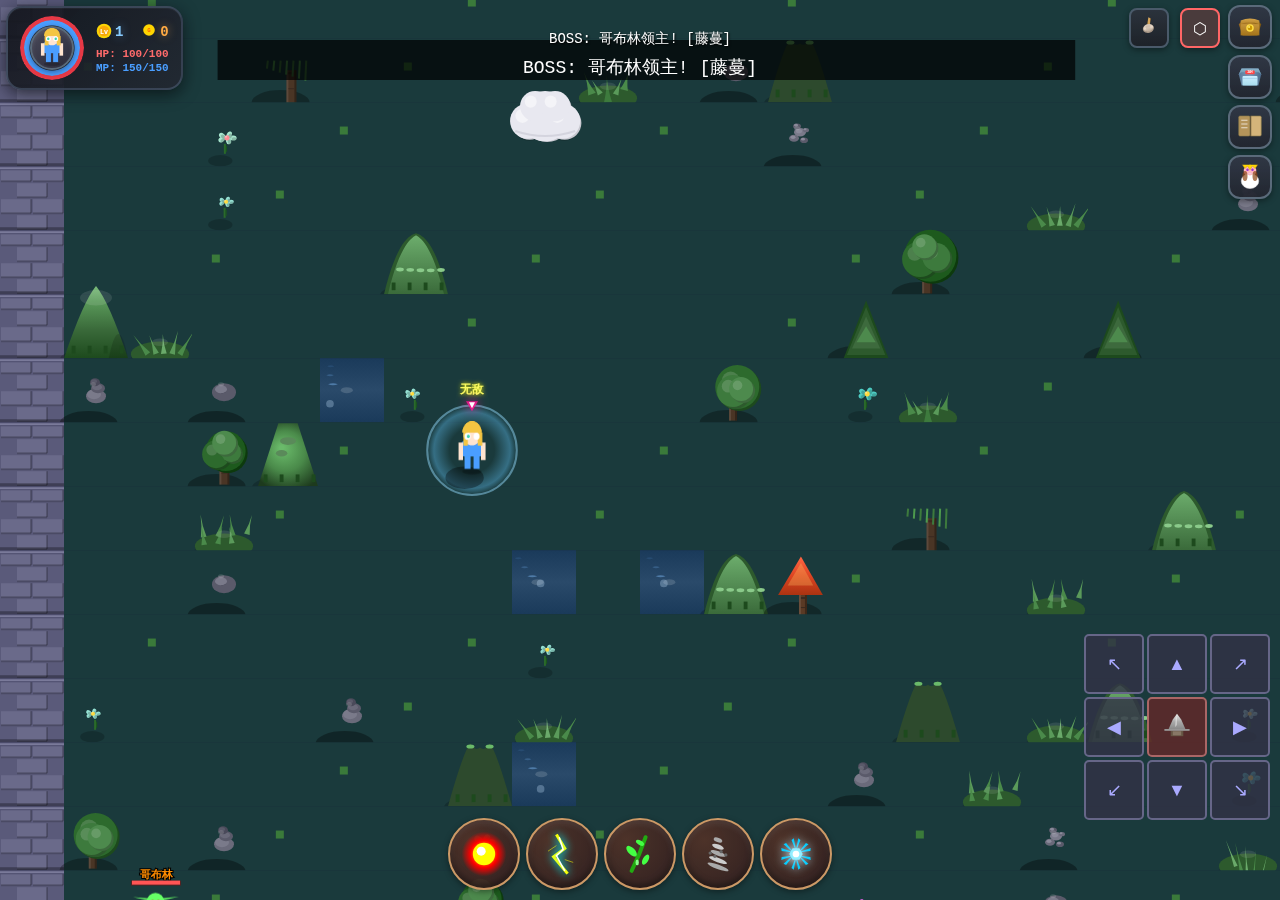
<file: index.html>
<!DOCTYPE html>
<html lang="en">
<head>
    <meta charset="UTF-8">
    <meta name="viewport" content="width=device-width, initial-scale=1.0, maximum-scale=1.0, minimum-scale=1.0, user-scalable=no">
    <meta http-equiv="Cache-Control" content="no-cache, no-store, must-revalidate">
    <meta http-equiv="Pragma" content="no-cache">
    <meta http-equiv="Expires" content="0">
    <meta name="apple-mobile-web-app-capable" content="yes">
    <meta name="apple-mobile-web-app-status-bar-style" content="black">
    <meta name="apple-mobile-web-app-title" content="Pixel Hero">
    <link rel="icon" type="image/svg+xml" href="data:image/svg+xml,%3Csvg xmlns='http://www.w3.org/2000/svg' viewBox='0 0 32 32'%3E%3Crect fill='%231a1a2e' width='32' height='32'/%3E%3Ccircle fill='%23ff6' cx='16' cy='18' r='8'/%3E%3Cpath fill='%23f80' d='M12 10h8v4h-8z'/%3E%3Cpath fill='%23f80' d='M14 14h4v6h-4z'/%3E%3Ccircle fill='%23fff' cx='14' cy='16' r='2'/%3E%3Ccircle fill='%23fff' cx='18' cy='16' r='2'/%3E%3C/svg%3E">
    <link rel="apple-touch-icon" href="data:image/svg+xml,%3Csvg xmlns='http://www.w3.org/2000/svg' viewBox='0 0 32 32'%3E%3Crect fill='%231a1a2e' width='32' height='32'/%3E%3Ccircle fill='%23ff6' cx='16' cy='18' r='8'/%3E%3Cpath fill='%23f80' d='M12 10h8v4h-8z'/%3E%3Cpath fill='%23f80' d='M14 14h4v6h-4z'/%3E%3Ccircle fill='%23fff' cx='14' cy='16' r='2'/%3E%3Ccircle fill='%23fff' cx='18' cy='16' r='2'/%3E%3C/svg%3E">
    <title>Pixel Hero ARPG</title>
    <link rel="stylesheet" href="css/style.css">
    <link rel="stylesheet" href="css/panels.css">
    <link rel="stylesheet" href="css/inventory.css">
</head>
<body>
    <div id="gameContainer">
        <canvas id="game" width="960" height="1280"></canvas>
        <div id="ui">
            <div id="player-info">
                <div class="info-avatar-container">
                    <div class="avatar-hp-ring"></div>
                    <div class="avatar-mp-ring"></div>
                    <button id="characterBtn" class="info-avatar"><svg viewBox="0 0 24 24" width="24" height="24"><circle fill="%23ff6" cx="12" cy="10" r="8"/><circle fill="%23fff" cx="9" cy="9" r="2"/><circle fill="%23000" cx="9" cy="9" r="1"/><circle fill="%23fff" cx="15" cy="9" r="2"/><circle fill="%23000" cx="15" cy="9" r="1"/><path fill="%23f80" d="M8 14h8v3H8z"/></svg></button>
                </div>
                <div class="info-content">
                    <div class="info-header">
                        <div class="info-level">
                            <span class="level-icon"><svg viewBox="0 0 24 24" width="16" height="16"><circle fill="#ffd700" cx="12" cy="12" r="11"/><circle fill="#ffaa00" cx="12" cy="12" r="8"/><text x="12" y="16" text-anchor="middle" fill="#fff" font-size="10" font-weight="bold">Lv</text></svg></span>
                            <span id="level">1</span>
                        </div>
                        <div class="info-gold">
                            <span class="gold-icon"><svg viewBox="0 0 24 24" width="14" height="14"><circle fill="#ffd700" cx="12" cy="12" r="10"/><text x="12" y="16" text-anchor="middle" fill="#ff6600" font-size="10" font-weight="bold">G</text></svg></span>
                            <span id="gold">0</span>
                        </div>
                    </div>
                    <div class="info-stats">
                        <span class="stat-hp">HP: <span id="hp-text">100/100</span></span>
                        <span class="stat-mp">MP: <span id="mp-text">50/50</span></span>
                    </div>
                </div>
            </div>
            
            <div id="game-buttons">
                <button id="saveBtn" class="icon-btn" style="display: none;"><svg viewBox="0 0 24 24" width="16" height="16"><path fill="currentColor" d="M17 3H5a2 2 0 0 0-2 2v14a2 2 0 0 0 2 2h14a2 2 0 0 0 2-2V7l-4-4zm-5 16a3 3 0 1 1 0-6 3 3 0 0 1 0 6zm3-10H5V5h10v4z"/></svg></button>
                <button id="languageToggle" class="icon-btn" style="display: none;">中</button>
                <button id="clearCacheBtn" class="icon-btn" title="清理缓存"><svg viewBox="0 0 32 32" width="20" height="20"><defs><linearGradient id="broom3D" x1="0%" y1="0%" x2="100%" y2="0%"><stop offset="0%" style="stop-color:#b4843a"/><stop offset="30%" style="stop-color:#d4a45a"/><stop offset="70%" style="stop-color:#d4a45a"/><stop offset="100%" style="stop-color:#946420"/></linearGradient><linearGradient id="bristle3D" x1="0%" y1="0%" x2="0%" y2="100%"><stop offset="0%" style="stop-color:#d4c4b4"/><stop offset="50%" style="stop-color:#e8d8c8"/><stop offset="100%" style="stop-color:#a49484"/></linearGradient></defs><path d="M15 2 L19 4 L17 16 L13 14 Z" fill="url(#broom3D)"/><ellipse cx="15" cy="20" rx="9" ry="7" fill="#a49484" transform="rotate(-15 15 20)"/><ellipse cx="15" cy="19" rx="8" ry="6" fill="url(#bristle3D)" transform="rotate(-15 15 19)"/><path d="M11 16 Q15 14 19 16 L18 24 Q15 26 12 24 Z" fill="#c4b4a4" opacity="0.6" transform="rotate(-15 15 20)"/></svg></button>
                <button id="controlModeBtn" class="icon-btn" title="当前模式: 方向键">⬡</button>
            </div>
            
            <!-- 虚拟摇杆 -->
            <div id="joystick-area">
                <div id="joystick-base">
                    <div id="joystick-knob"></div>
                </div>
            </div>
            
            <!-- 右上角按钮 -->
            <div id="corner-buttons">
                <button id="inventoryBtn" class="corner-btn">
                    <span class="btn-icon"><svg viewBox="0 0 32 32" width="30" height="30"><defs><linearGradient id="chestSide" x1="0%" y1="0%" x2="100%" y2="0%"><stop offset="0%" style="stop-color:#946420"/><stop offset="50%" style="stop-color:#b4842a"/><stop offset="100%" style="stop-color:#7a5410"/></linearGradient><linearGradient id="chestTop" x1="0%" y1="0%" x2="0%" y2="100%"><stop offset="0%" style="stop-color:#d4a44a"/><stop offset="100%" style="stop-color:#b4842a"/></linearGradient><linearGradient id="chestFront" x1="0%" y1="0%" x2="0%" y2="100%"><stop offset="0%" style="stop-color:#c4943a"/><stop offset="100%" style="stop-color:#a4741a"/></linearGradient></defs><path d="M4 14 L8 10 L24 10 L28 14 L24 26 L8 26 Z" fill="url(#chestSide)"/><rect x="6" y="14" width="20" height="12" fill="url(#chestFront)"/><path d="M6 14 Q16 10 26 14 L26 10 Q16 6 6 10 Z" fill="url(#chestTop)"/><circle cx="16" cy="18" r="4" fill="#ffdd44"/><circle cx="16" cy="18" r="2.5" fill="#cc9900"/><circle cx="15" cy="17" r="1" fill="#ffee77"/></svg></span>
                    <span id="eq-count" class="btn-badge"></span>
                </button>
                <button id="shopBtn" class="corner-btn">
                    <span class="btn-icon"><svg viewBox="0 0 32 32" width="30" height="30"><defs><linearGradient id="shopWall" x1="0%" y1="0%" x2="100%" y2="0%"><stop offset="0%" style="stop-color:#5a7a9a"/><stop offset="50%" style="stop-color:#7a9aba"/><stop offset="100%" style="stop-color:#4a6a8a"/></linearGradient><linearGradient id="shopRoof" x1="0%" y1="0%" x2="0%" y2="100%"><stop offset="0%" style="stop-color:#8ab4cc"/><stop offset="100%" style="stop-color:#6a94ac"/></linearGradient><linearGradient id="shopWindow" x1="0%" y1="0%" x2="0%" y2="100%"><stop offset="0%" style="stop-color:#cceeff"/><stop offset="100%" style="stop-color:#aaddee"/></linearGradient></defs><path d="M4 14 L7 8 L25 8 L28 14 L25 26 L7 26 Z" fill="url(#shopWall)"/><path d="M4 14 L7 8 L25 8 L28 14 L25 12 L7 12 Z" fill="url(#shopRoof)"/><rect x="8" y="16" width="16" height="10" rx="1" fill="url(#shopWindow)"/><rect x="11" y="10" width="10" height="4" rx="1" fill="#ff4444"/><text x="16" y="13" text-anchor="middle" fill="#fff" font-size="3" font-weight="bold">24H</text><rect x="8" y="18" width="16" height="1" fill="#88bbdd" opacity="0.5"/></svg></span>
                </button>
                <button id="bestiaryBtn" class="corner-btn">
                    <span class="btn-icon"><svg viewBox="0 0 24 24" width="30" height="30"><rect x="3" y="4" width="9" height="16" rx="1" fill="#b4945a"/><rect x="12" y="4" width="9" height="16" rx="1" fill="#d4b47a"/><rect x="3" y="4" width="9" height="16" rx="1" fill="none" stroke="#8a7a4a" stroke-width="0.5"/><rect x="12" y="4" width="9" height="16" rx="1" fill="none" stroke="#8a7a4a" stroke-width="0.5"/><rect x="12" y="4" width="1" height="16" fill="#6a5a3a"/><rect x="5" y="7" width="5" height="0.8" fill="#fff" opacity="0.7"/><rect x="5" y="10" width="5" height="0.8" fill="#fff" opacity="0.7"/><rect x="5" y="13" width="5" height="0.8" fill="#fff" opacity="0.7"/></svg></span>
                </button>
                <button id="skinBtn" class="corner-btn" title="切换皮肤">
                    <span class="btn-icon"><svg viewBox="0 0 24 24" width="30" height="30"><circle cx="12" cy="8" r="5" fill="#ffb6c1"/><ellipse cx="12" cy="16" rx="7" ry="6" fill="#fff"/><ellipse cx="12" cy="16" rx="7" ry="6" fill="none" stroke="#ddd" stroke-width="0.5"/><circle cx="10" cy="7" r="1" fill="#9932cc"/><circle cx="14" cy="7" r="1" fill="#9932cc"/><path d="M10 10 Q12 12 14 10" fill="none" stroke="#ffb6c1" stroke-width="1"/><ellipse cx="8" cy="12" rx="2" ry="4" fill="#8B4513" opacity="0.7"/><ellipse cx="16" cy="12" rx="2" ry="4" fill="#8B4513" opacity="0.7"/><path d="M6 3 L8 6 L10 4 L12 7 L14 4 L16 6 L18 3" fill="#ffd700" stroke="#daa520" stroke-width="0.5"/></svg></span>
                </button>
            </div>
            
            <!-- 技能栏 -->
            <div id="skills-container">
                <div id="skills"></div>
                <button id="joystick-attack" class="attack-btn">⚔️</button>
            </div>
            
            <div id="inventory-panel"></div>
            <div id="character-panel"></div>
            <div id="shop-panel"></div>
            <div id="bestiary-panel"></div>
            <div id="skin-panel" class="game-panel" style="display:none;">
                <div class="panel-header">
                    <h2>皮肤选择</h2>
                    <button class="panel-close-btn" id="skin-close-btn">✕</button>
                </div>
                <div class="panel-content" id="skin-list"></div>
            </div>
            
            <div id="dialogue-panel" style="display:none;position:fixed;bottom:0;left:0;right:0;width:100vw;background:linear-gradient(to top, rgba(0,0,0,0.95), rgba(20,18,15,0.9));border-top:2px solid rgba(255,215,0,0.3);z-index:10000;box-sizing:border-box;">
                <div style="width:100%;margin:0 auto;">
                    <div style="display:flex;justify-content:space-between;align-items:center;padding:15px 20px;background:linear-gradient(to right, rgba(40,30,20,0.9), rgba(60,50,40,0.9));">
                        <h2 id="dialogue-npc-name" style="color:#FFD700;font-size:18px;margin:0;">萨满</h2>
                        <button id="dialogue-close-btn" style="background:rgba(255,255,255,0.1);border:1px solid rgba(255,255,255,0.2);color:#fff;width:30px;height:30px;border-radius:50%;cursor:pointer;font-size:16px;">✕</button>
                    </div>
                    <div style="display:flex;align-items:center;gap:20px;padding:20px;cursor:pointer;" id="dialogue-content-area">
                        <canvas id="dialogue-npc-avatar" width="64" height="80" style="flex-shrink:0;border-radius:8px;background:rgba(255,255,255,0.05);"></canvas>
                        <div style="flex:1;min-width:0;">
                            <div id="dialogue-text" style="color:#e8f0ff;font-size:16px;line-height:1.8;"></div>
                        </div>
                    </div>
                    <div style="text-align:center;padding:10px;color:#888;font-size:12px;border-top:1px solid rgba(255,255,255,0.1);">
                        <span id="dialogue-hint">点击/空格继续</span>
                    </div>
                </div>
            </div>
            
            <div id="messages"></div>
            
            <div id="controls">
                <button id="up-left">↖</button>
                <button id="up">▲</button>
                <button id="up-right">↗</button>
                <button id="left">◀</button>
                <button class="attack-btn" id="attack">⚔️</button>
                <button id="right">▶</button>
                <button id="down-left">↙</button>
                <button id="down">▼</button>
                <button id="down-right">↘</button>
            </div>
        </div>
    </div>

    <script src="js/data/qualities.js"></script>
    <script src="js/data/consumables.js"></script>
    <script src="js/data/playerSkins.js"></script>
    <script src="js/data/spriteManager.js"></script>
    <script src="js/data/items.js"></script>
    <script src="js/data/skills.js"></script>
    <script src="js/data/enemies.js"></script>
    <script src="js/data/npc.js"></script>
    <script src="js/data/world.js"></script>
    <script src="js/data/clouds.js"></script>
    <script src="js/data.js"></script>
    <script src="js/ui/panelManager.js"></script>
    <script src="js/ui/compare.js"></script>
    <script src="js/renderUtils.js"></script>
    <script src="js/ui/inventory.js"></script>
    <script src="js/ui/character.js"></script>
    <script src="js/ui/shop.js"></script>
    <script src="js/ui/bestiary.js"></script>
    <script src="js/ui/skinPanel.js"></script>
    <script src="js/renderer.js"></script>
    <script src="js/game.js"></script>
    
    <!-- 自定义确认弹窗 -->
    <div id="custom-confirm" class="custom-confirm-overlay" style="display: none;">
        <div class="custom-confirm-box">
            <div class="custom-confirm-title" id="confirm-title">确认</div>
            <div class="custom-confirm-message" id="confirm-message">确定要执行此操作吗？</div>
            <div class="custom-confirm-buttons">
                <button class="custom-confirm-cancel" id="confirm-cancel-btn">取消</button>
                <button class="custom-confirm-ok" id="confirm-ok-btn">确定</button>
            </div>
        </div>
    </div>
</body>
</html>
</file>
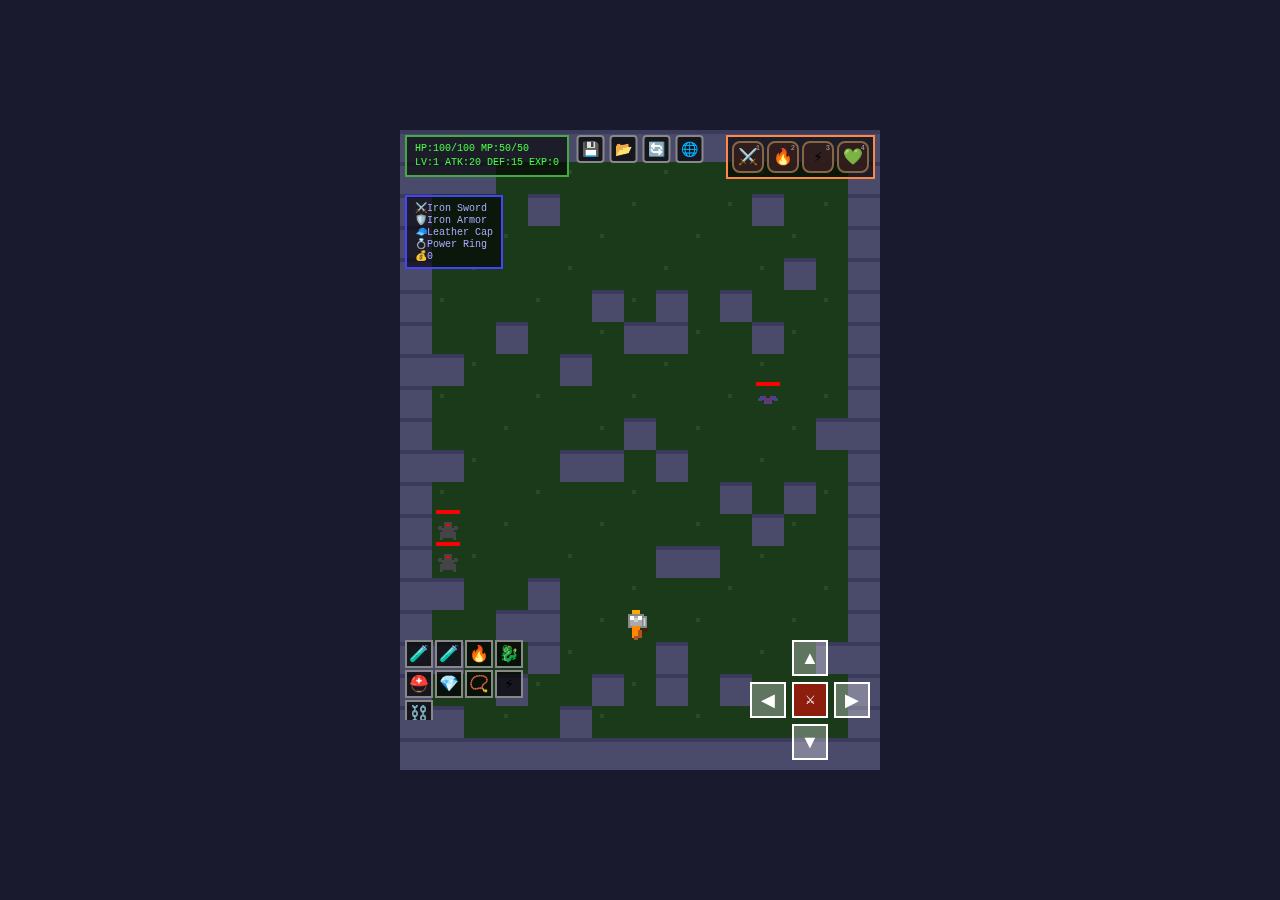
<file: pixel_hero.html>
<!DOCTYPE html>
<html lang="en">
<head>
<meta charset="UTF-8">
<meta name="viewport" content="width=device-width, initial-scale=1.0, user-scalable=no">
<title>Pixel Hero ARPG</title>
<style>
* { margin: 0; padding: 0; box-sizing: border-box; }
body {
    background: #1a1a2e;
    display: flex;
    justify-content: center;
    align-items: center;
    min-height: 100vh;
    font-family: 'Courier New', monospace;
    overflow: hidden;
    touch-action: none;
}
#gameContainer {
    position: relative;
    width: 480px;
    height: 640px;
    max-width: 100vw;
    max-height: 100vh;
}
canvas {
    display: block;
    image-rendering: pixelated;
    image-rendering: crisp-edges;
}
#ui {
    position: absolute;
    top: 0;
    left: 0;
    width: 100%;
    height: 100%;
    pointer-events: none;
}
#stats {
    position: absolute;
    top: 5px;
    left: 5px;
    background: rgba(0,0,0,0.6);
    padding: 5px 8px;
    border: 2px solid #4a4;
    color: #4f4;
    font-size: 10px;
    line-height: 1.4;
}
#equipment {
    position: absolute;
    top: 65px;
    left: 5px;
    background: rgba(0,0,0,0.6);
    padding: 5px 8px;
    border: 2px solid #44f;
    color: #aaf;
    font-size: 10px;
}
#skills {
    position: absolute;
    top: 5px;
    right: 5px;
    background: rgba(0,0,0,0.6);
    padding: 4px;
    border: 2px solid #f84;
    display: flex;
    flex-direction: row;
    gap: 3px;
}
.skill-slot {
    width: 32px;
    height: 32px;
    background: rgba(50,30,30,0.9);
    border: 2px solid #864;
    display: flex;
    align-items: center;
    justify-content: center;
    font-size: 16px;
    cursor: pointer;
    position: relative;
    border-radius: 8px;
}
.skill-slot.locked { opacity: 0.4; }
.skill-slot .cooldown {
    position: absolute;
    bottom: 0;
    left: 0;
    right: 0;
    background: rgba(0,0,0,0.8);
    height: 0%;
    transition: height 0.1s;
}
.skill-slot .hotkey {
    position: absolute;
    top: 1px;
    right: 2px;
    font-size: 7px;
    color: #aaa;
}
#messages {
    position: absolute;
    bottom: 80px;
    left: 50%;
    transform: translateX(-50%);
    background: rgba(0,0,0,0.9);
    padding: 8px 16px;
    border: 2px solid #f44;
    color: #fff;
    font-size: 14px;
    text-align: center;
    display: none;
}
#inventory {
    position: absolute;
    bottom: 50px;
    left: 5px;
    display: flex;
    flex-wrap: wrap;
    gap: 2px;
    width: 120px;
    max-height: 80px;
    overflow-y: auto;
    pointer-events: auto;
}
.inv-slot {
    width: 28px;
    height: 28px;
    background: rgba(0,0,0,0.7);
    border: 2px solid #888;
    display: flex;
    align-items: center;
    justify-content: center;
    font-size: 16px;
    cursor: pointer;
}
.inv-slot.active { border-color: #ff0; }
#game-buttons {
    position: absolute;
    top: 5px;
    left: 50%;
    transform: translateX(-50%);
    display: flex;
    gap: 5px;
    pointer-events: auto;
}
#game-buttons button {
    width: 28px;
    height: 28px;
    background: rgba(0,0,0,0.7);
    border: 2px solid #888;
    border-radius: 4px;
    font-size: 14px;
    cursor: pointer;
}
#game-buttons button:hover {
    background: rgba(50,50,50,0.9);
    border-color: #fff;
}
#controls {
    position: absolute;
    bottom: 10px;
    right: 10px;
    pointer-events: auto;
}
.dpad {
    width: 120px;
    height: 120px;
    position: relative;
}
.dpad button {
    position: absolute;
    width: 36px;
    height: 36px;
    background: rgba(255,255,255,0.3);
    border: 2px solid #fff;
    color: #fff;
    font-size: 18px;
    cursor: pointer;
}
.dpad button:active { background: rgba(255,255,255,0.6); }
.dpad .up { top: 0; left: 42px; }
.dpad .down { bottom: 0; left: 42px; }
.dpad .left { top: 42px; left: 0; }
.dpad .right { top: 42px; right: 0; }
.dpad .attack { 
    top: 42px; left: 42px; 
    background: rgba(255,0,0,0.5); 
    font-size: 12px;
}
</style>
</head>
<body>
<div id="gameContainer">
    <canvas id="game"></canvas>
    <div id="ui">
        <div id="stats">
            HP:<span id="hp">100</span>/<span id="maxHp">100</span> MP:<span id="mp">50</span>/<span id="maxMp">50</span><br>
            LV:<span id="level">1</span> ATK:<span id="atk">10</span> DEF:<span id="def">5</span> EXP:<span id="exp">0</span>
        </div>
        <div id="equipment">
            <div>⚔️<span id="weapon">-</span></div>
            <div>🛡️<span id="armor">-</span></div>
            <div>🧢<span id="helmet">-</span></div>
            <div>💍<span id="accessory">-</span></div>
            <div>💰<span id="gold">0</span></div>
        </div>
        <div id="skills"></div>
        <div id="messages"></div>
        <div id="inventory"></div>
        <div id="game-buttons">
            <button onclick="saveGame()">💾</button>
            <button onclick="loadGame()">📂</button>
            <button onclick="resetGame()">🔄</button>
            <button onclick="setLang(currentLang === 'zh' ? 'en' : 'zh')">🌐</button>
        </div>
        <div id="controls">
            <div class="dpad">
                <button class="up" onclick="keyUp=1">▲</button>
                <button class="down" onclick="keyDown=1">▼</button>
                <button class="left" onclick="keyLeft=1">◀</button>
                <button class="right" onclick="keyRight=1">▶</button>
                <button class="attack" onclick="attack()">⚔</button>
            </div>
        </div>
    </div>
</div>
<script>
const canvas = document.getElementById('game');
const ctx = canvas.getContext('2d');
canvas.width = 480;
canvas.height = 640;

const TILE = 32;
const MAP_W = 15;
const MAP_H = 20;

let keyUp = 0, keyDown = 0, keyLeft = 0, keyRight = 0;
let touchDir = { x: 0, y: 0 };
let lastAttack = 0;

const items = [
    { id: 'sword1', name: 'Iron Sword', type: 'weapon', atk: 5, icon: '🗡️', sprite: 'sword' },
    { id: 'sword2', name: 'Flame Blade', type: 'weapon', atk: 15, icon: '🔥', sprite: 'fire_sword' },
    { id: 'sword3', name: 'Thunder Sword', type: 'weapon', atk: 25, icon: '⚡', sprite: 'thunder_sword' },
    { id: 'sword4', name: 'Ice Blade', type: 'weapon', atk: 20, icon: '❄️', sprite: 'ice_sword' },
    { id: 'sword5', name: 'Demon Blade', type: 'weapon', atk: 40, icon: '👹', sprite: 'demon_sword' },
    { id: 'armor1', name: 'Leather Vest', type: 'armor', def: 3, icon: '🧥', sprite: 'leather' },
    { id: 'armor2', name: 'Iron Armor', type: 'armor', def: 8, icon: '🛡️', sprite: 'iron' },
    { id: 'armor3', name: 'Dragon Scale', type: 'armor', def: 15, icon: '🐉', sprite: 'dragon' },
    { id: 'armor4', name: 'Mithril Armor', type: 'armor', def: 25, icon: '⛓️', sprite: 'mithril' },
    { id: 'helmet1', name: 'Leather Cap', type: 'helmet', def: 2, icon: '🧢', sprite: 'leather_helm' },
    { id: 'helmet2', name: 'Iron Helm', type: 'helmet', def: 5, icon: '⛑️', sprite: 'iron_helm' },
    { id: 'helmet3', name: 'Dragon Helm', type: 'helmet', def: 10, icon: '🐲', sprite: 'dragon_helm' },
    { id: 'acc1', name: 'Power Ring', type: 'accessory', atk: 5, icon: '💍', sprite: 'power_ring' },
    { id: 'acc2', name: 'Speed Ring', type: 'accessory', atk: 3, def: 2, icon: '💎', sprite: 'speed_ring' },
    { id: 'acc3', name: 'Health Amulet', type: 'accessory', maxHp: 30, icon: '📿', sprite: 'health_amulet' },
    { id: 'potion', name: 'Health Potion', type: 'consumable', heal: 30, icon: '🧪' },
    { id: 'potion2', name: 'Mega Potion', type: 'consumable', heal: 80, icon: '⚗️' },
    { id: 'gold', name: 'Gold', type: 'treasure', value: 10, icon: '💰' }
];

const skills = [
    { id: 'slash', name: 'Slash', icon: '⚔️', mp: 0, cd: 0, damage: 1.2, range: 50, type: 'single', desc: 'Basic attack' },
    { id: 'fireball', name: 'Fireball', icon: '🔥', mp: 15, cd: 60, damage: 1.8, range: 150, type: 'projectile', desc: 'Fire magic attack' },
    { id: 'thunder', name: 'Thunder', icon: '⚡', mp: 25, cd: 90, damage: 2.5, range: 120, type: 'aoe', desc: 'Lightning strike' },
    { id: 'heal', name: 'Heal', icon: '💚', mp: 20, cd: 45, damage: -0.5, range: 0, type: 'self', desc: 'Restore HP' },
    { id: 'whirlwind', name: 'Whirlwind', icon: '🌀', mp: 30, cd: 120, damage: 1.5, range: 60, type: 'spin', desc: 'Spin attack' },
    { id: 'ice', name: 'Ice Blast', icon: '❄️', mp: 20, cd: 70, damage: 1.6, range: 100, type: 'projectile', desc: 'Ice magic attack' }
];

let playerSkills = [];
let skillCooldowns = {};

const player = {
    x: 7 * TILE,
    y: 15 * TILE,
    w: 24, h: 28,
    vx: 0, vy: 0,
    hp: 100, maxHp: 100,
    mp: 50, maxMp: 50,
    atk: 10, def: 5,
    level: 1, exp: 0, gold: 0,
    weapon: items[0], armor: items[6], helmet: items[9], accessory: items[12],
    inventory: [items[15], items[15], items[1], items[7], items[10], items[13], items[14], items[2], items[8]],
    attacking: 0,
    dirX: 1, dirY: 0,
    invulnerable: 0
};
player.atk = 10 + (player.weapon?.atk || 0) + (player.accessory?.atk || 0);
player.def = 5 + (player.armor?.def || 0) + (player.helmet?.def || 0) + (player.accessory?.def || 0);
player.maxHp = 100 + (player.accessory?.maxHp || 0);
player.hp = player.maxHp;

playerSkills = [skills[0], skills[1], skills[2], skills[3]];
skills.forEach(s => skillCooldowns[s.id] = 0);

let enemies = [];
let projectiles = [];
let drops = [];
let particles = [];
let map = [];
let boss = null;
let gameState = 'playing';
let mapLevel = 1;

const soundEnabled = true;
const audioCtx = new (window.AudioContext || window.webkitAudioContext)();

function playSound(type) {
    if (!soundEnabled || audioCtx.state === 'suspended') {
        audioCtx.resume();
    }
    const osc = audioCtx.createOscillator();
    const gain = audioCtx.createGain();
    osc.connect(gain);
    gain.connect(audioCtx.destination);
    
    if (type === 'attack') {
        osc.frequency.setValueAtTime(200, audioCtx.currentTime);
        osc.frequency.exponentialRampToValueAtTime(100, audioCtx.currentTime + 0.1);
        gain.gain.setValueAtTime(0.1, audioCtx.currentTime);
        gain.gain.exponentialRampToValueAtTime(0.01, audioCtx.currentTime + 0.1);
        osc.start();
        osc.stop(audioCtx.currentTime + 0.1);
    } else if (type === 'hit') {
        osc.type = 'square';
        osc.frequency.setValueAtTime(150, audioCtx.currentTime);
        osc.frequency.exponentialRampToValueAtTime(50, audioCtx.currentTime + 0.15);
        gain.gain.setValueAtTime(0.15, audioCtx.currentTime);
        gain.gain.exponentialRampToValueAtTime(0.01, audioCtx.currentTime + 0.15);
        osc.start();
        osc.stop(audioCtx.currentTime + 0.15);
    } else if (type === 'pickup') {
        osc.type = 'sine';
        osc.frequency.setValueAtTime(600, audioCtx.currentTime);
        osc.frequency.exponentialRampToValueAtTime(1200, audioCtx.currentTime + 0.1);
        gain.gain.setValueAtTime(0.1, audioCtx.currentTime);
        gain.gain.exponentialRampToValueAtTime(0.01, audioCtx.currentTime + 0.15);
        osc.start();
        osc.stop(audioCtx.currentTime + 0.15);
    } else if (type === 'levelup') {
        osc.type = 'sine';
        osc.frequency.setValueAtTime(400, audioCtx.currentTime);
        osc.frequency.setValueAtTime(600, audioCtx.currentTime + 0.1);
        osc.frequency.setValueAtTime(800, audioCtx.currentTime + 0.2);
        gain.gain.setValueAtTime(0.15, audioCtx.currentTime);
        gain.gain.exponentialRampToValueAtTime(0.01, audioCtx.currentTime + 0.3);
        osc.start();
        osc.stop(audioCtx.currentTime + 0.3);
    } else if (type === 'boss') {
        osc.type = 'sawtooth';
        osc.frequency.setValueAtTime(80, audioCtx.currentTime);
        osc.frequency.setValueAtTime(60, audioCtx.currentTime + 0.2);
        gain.gain.setValueAtTime(0.2, audioCtx.currentTime);
        gain.gain.exponentialRampToValueAtTime(0.01, audioCtx.currentTime + 0.4);
        osc.start();
        osc.stop(audioCtx.currentTime + 0.4);
    }
}

const i18n = {
    zh: {
        hp: '生命', mp: '魔法', level: '等级', exp: '经验',
        atk: '攻击', def: '防御', gold: '金币',
        attack: '攻击', skill: '技能', inventory: '背包',
        equipped: '已装备', save: '保存', load: '读取', reset: '重置',
        gameSaved: '游戏已保存!', gameLoaded: '游戏已读取!',
        levelCleared: '关卡 {level} 通关! 下一关...',
        bossAppeared: '⚠️ Boss出现: {name}!',
        bossDefeated: 'Boss被击败! +{exp}经验!',
        enemyDefeated: '击败 {name}! +{exp}经验',
        gotItem: '获得: {name}!', gotGold: '获得 {gold} 金币!',
        usedItem: '使用 {name}! +{heal} 生命',
        equipped: '装备 {name}!',
        levelUp: '升级! 当前等级 {level}!',
        notEnoughMp: '魔法不足! 需要 {mp}',
        skillCooldown: '{name} 冷却中!',
        noTarget: '没有目标',
        hpShort: '生命', mpShort: '魔法'
    },
    en: {
        hp: 'HP', mp: 'MP', level: 'LV', exp: 'EXP',
        atk: 'ATK', def: 'DEF', gold: 'GOLD',
        attack: 'Attack', skill: 'Skill', inventory: 'Bag',
        equipped: 'Equipped', save: 'Save', load: 'Load', reset: 'Reset',
        gameSaved: 'Game Saved!', gameLoaded: 'Game Loaded!',
        levelCleared: 'Level {level} cleared! Next...',
        bossAppeared: '⚠️ BOSS: {name}!',
        bossDefeated: 'BOSS DEFEATED! +{exp} EXP!',
        enemyDefeated: 'Defeated {name}! +{exp} EXP',
        gotItem: 'Got: {name}!', gotGold: '+{gold} Gold!',
        usedItem: 'Used {name}! +{heal} HP',
        equipped: 'Equipped {name}!',
        levelUp: 'LEVEL UP! Now level {level}!',
        notEnoughMp: 'Not enough MP! Need {mp}',
        skillCooldown: '{name} on cooldown!',
        noTarget: 'No target',
        hpShort: 'HP', mpShort: 'MP'
    }
};

let currentLang = localStorage.getItem('pixelHeroLang') || 'zh';

function t(key, params = {}) {
    let text = i18n[currentLang][key] || i18n['zh'][key] || key;
    Object.keys(params).forEach(k => {
        text = text.replace(`{${k}}`, params[k]);
    });
    return text;
}

function setLang(lang) {
    currentLang = lang;
    localStorage.setItem('pixelHeroLang', lang);
    updateUI();
    updateInventoryUI();
    updateSkillsUI();
    showMessage(currentLang === 'zh' ? '语言: 中文' : 'Language: English', 60);
}

function saveGame() {
    const saveData = {
        player: {
            hp: player.hp, maxHp: player.maxHp, mp: player.mp, maxMp: player.maxMp,
            atk: player.atk, def: player.def,
            level: player.level, exp: player.exp, gold: player.gold,
            weapon: player.weapon, armor: player.armor,
            helmet: player.helmet, accessory: player.accessory
        },
        inventory: player.inventory,
        mapLevel: mapLevel
    };
    localStorage.setItem('pixelHeroSave', JSON.stringify(saveData));
    showMessage('Game Saved!', 60);
}

function loadGame() {
    const saved = localStorage.getItem('pixelHeroSave');
    if (saved) {
        const data = JSON.parse(saved);
        player.hp = data.player.hp;
        player.maxHp = data.player.maxHp;
        player.mp = data.player.mp;
        player.maxMp = data.player.maxMp;
        player.atk = data.player.atk;
        player.def = data.player.def;
        player.level = data.player.level;
        player.exp = data.player.exp;
        player.gold = data.player.gold;
        player.weapon = data.player.weapon;
        player.armor = data.player.armor;
        player.helmet = data.player.helmet;
        player.accessory = data.player.accessory;
        player.inventory = data.inventory;
        mapLevel = data.mapLevel;
        updateUI();
        updateInventoryUI();
        generateMap();
        spawnEnemies();
        showMessage('Game Loaded!', 90);
    }
}

function resetGame() {
    localStorage.removeItem('pixelHeroSave');
    location.reload();
}

function generateMap() {
    map = [];
    for (let y = 0; y < MAP_H; y++) {
        map[y] = [];
        for (let x = 0; x < MAP_W; x++) {
            if (x === 0 || x === MAP_W-1 || y === 0 || y === MAP_H-1) {
                map[y][x] = 1;
            } else if (Math.random() < 0.15) {
                map[y][x] = 1;
            } else {
                map[y][x] = 0;
            }
        }
    }
    map[15][7] = 0;
    map[15][8] = 0;
}

function spawnEnemies() {
    enemies = [];
    const count = Math.min(3 + Math.floor(mapLevel * 0.5), 8);
    for (let i = 0; i < count; i++) {
        let ex, ey;
        do {
            ex = Math.floor(Math.random() * (MAP_W - 2)) + 1;
            ey = Math.floor(Math.random() * (MAP_H - 6)) + 1;
        } while (map[ey][ex] === 1 || Math.abs(ex - player.x/TILE) < 3);
        
        const enemyTypes = [
            { name: 'Slime', hp: 15, atk: 3, def: 0, exp: 5, gold: 3, color: '#4a4' },
            { name: 'Goblin', hp: 25, atk: 5, def: 1, exp: 8, gold: 5, color: '#484' },
            { name: 'Bat', hp: 10, atk: 4, def: 0, exp: 6, gold: 4, color: '#448' },
            { name: 'Spider', hp: 20, atk: 6, def: 1, exp: 7, gold: 5, color: '#444' }
        ];
        const et = enemyTypes[Math.floor(Math.random() * enemyTypes.length)];
        
        enemies.push({
            x: ex * TILE + 4,
            y: ey * TILE + 4,
            w: 24, h: 24,
            hp: et.hp + mapLevel * 5,
            maxHp: et.hp + mapLevel * 5,
            atk: et.atk + mapLevel * 2,
            def: et.def + Math.floor(mapLevel * 0.5),
            type: et.name.toLowerCase(),
            vx: 0, vy: 0,
            attackCooldown: 0,
            exp: et.exp + mapLevel * 2,
            gold: et.gold + mapLevel,
            name: et.name,
            color: et.color
        });
    }
    
    if (mapLevel % 3 === 0 && !boss) {
        spawnBoss();
    }
}

function spawnBoss() {
    const bossTypes = [
        { name: 'Slime King', hp: 80, atk: 12, def: 2, exp: 40, gold: 80, color: '#4a4', size: 40 },
        { name: 'Goblin Lord', hp: 120, atk: 18, def: 4, exp: 60, gold: 120, color: '#4a4', size: 36 },
        { name: 'Orc Warlord', hp: 180, atk: 25, def: 8, exp: 100, gold: 180, color: '#484', size: 44 },
        { name: 'Dark Wizard', hp: 150, atk: 35, def: 5, exp: 150, gold: 250, color: '#848', size: 32 },
        { name: 'Fire Dragon', hp: 300, atk: 40, def: 15, exp: 300, gold: 500, color: '#a44', size: 56 },
        { name: 'Ice Demon', hp: 350, atk: 45, def: 18, exp: 400, gold: 600, color: '#aaf', size: 48 },
        { name: 'Demon Lord', hp: 500, atk: 60, def: 25, exp: 600, gold: 1000, color: '#a2a', size: 52 },
    ];
    const idx = Math.min(mapLevel - 1, bossTypes.length - 1);
    const b = bossTypes[idx];
    
    boss = {
        x: 7 * TILE,
        y: 2 * TILE,
        w: b.size, h: b.size,
        hp: b.hp + mapLevel * 20,
        maxHp: b.hp + mapLevel * 20,
        atk: b.atk + mapLevel * 3,
        def: b.def + mapLevel,
        type: 'boss',
        vx: 0, vy: 0,
        attackCooldown: 0,
        phase: 1,
        exp: b.exp + mapLevel * 10,
        gold: b.gold + mapLevel * 20,
        name: b.name,
        color: b.color,
        specialAttack: 0
    };
    showMessage(`⚠️ BOSS: ${boss.name} Lv.${mapLevel}!`);
    playSound('boss');
}

function spawnDrop(x, y) {
    const rand = Math.random();
    let item;
    if (rand < 0.35) {
        item = items.find(i => i.id === 'potion');
    } else if (rand < 0.5) {
        item = items.find(i => i.id === 'potion2');
    } else if (rand < 0.6) {
        const weapons = items.filter(i => i.type === 'weapon' && i.atk <= mapLevel * 12 + 15);
        if (weapons.length > 0) {
            item = weapons[Math.floor(Math.random() * weapons.length)];
        } else {
            item = items[0];
        }
    } else if (rand < 0.7) {
        const armors = items.filter(i => i.type === 'armor' && i.def <= mapLevel * 8 + 10);
        if (armors.length > 0) {
            item = armors[Math.floor(Math.random() * armors.length)];
        } else {
            item = items[6];
        }
    } else if (rand < 0.78) {
        const helmets = items.filter(i => i.type === 'helmet' && i.def <= mapLevel * 5 + 8);
        if (helmets.length > 0) {
            item = helmets[Math.floor(Math.random() * helmets.length)];
        } else {
            item = items[9];
        }
    } else if (rand < 0.85) {
        const accessories = items.filter(i => i.type === 'accessory');
        if (accessories.length > 0) {
            item = accessories[Math.floor(Math.random() * accessories.length)];
        } else {
            item = items[12];
        }
    } else {
        item = items.find(i => i.id === 'gold');
    }
    drops.push({ x: x + 10, y: y + 10, item: item, life: 1800 });
    
    for (let i = 0; i < 2; i++) {
        const rand2 = Math.random();
        let item2;
        if (rand2 < 0.35) {
            item2 = items.find(i => i.id === 'potion');
        } else if (rand2 < 0.5) {
            item2 = items.find(i => i.id === 'potion2');
        } else if (rand2 < 0.6) {
            const weapons = items.filter(i => i.type === 'weapon' && i.atk <= mapLevel * 12 + 15);
            item2 = weapons.length > 0 ? weapons[Math.floor(Math.random() * weapons.length)] : items[0];
        } else if (rand2 < 0.7) {
            const armors = items.filter(i => i.type === 'armor' && i.def <= mapLevel * 8 + 10);
            item2 = armors.length > 0 ? armors[Math.floor(Math.random() * armors.length)] : items[6];
        } else if (rand2 < 0.78) {
            const helmets = items.filter(i => i.type === 'helmet' && i.def <= mapLevel * 5 + 8);
            item2 = helmets.length > 0 ? helmets[Math.floor(Math.random() * helmets.length)]: items[9];
        } else if (rand2 < 0.85) {
            const accessories = items.filter(i => i.type === 'accessory');
            item2 = accessories.length > 0 ? accessories[Math.floor(Math.random() * accessories.length)] : items[12];
        } else {
            item2 = items.find(i => i.id === 'gold');
        }
        drops.push({ x: x + 20 + i * 20, y: y + 15 + i * 15, item: item2, life: 1800 });
    }
}

function showMessage(text, duration = 120) {
    const msg = document.getElementById('messages');
    msg.textContent = text;
    msg.style.display = 'block';
    setTimeout(() => msg.style.display = 'none', duration * 16);
}

function updateInventoryUI() {
    const inv = document.getElementById('inventory');
    inv.innerHTML = '';
    for (let i = 0; i < player.inventory.length; i++) {
        const slot = document.createElement('div');
        slot.className = 'inv-slot';
        if (player.inventory[i]) {
            slot.textContent = player.inventory[i].icon;
            slot.onclick = () => useItem(i);
            slot.title = player.inventory[i].name;
        }
        inv.appendChild(slot);
    }
}

function updateSkillsUI() {
    const skillsDiv = document.getElementById('skills');
    skillsDiv.innerHTML = '';
    const hotkeys = ['1','2','3','4','5'];
    playerSkills.forEach((skill, i) => {
        const slot = document.createElement('div');
        slot.className = 'skill-slot';
        slot.innerHTML = `
            <span>${skill.icon}</span>
            <div class="cooldown" id="cd-${skill.id}"></div>
            <span class="hotkey">${hotkeys[i]}</span>
        `;
        slot.title = `${skill.name} - ${skill.desc}\nMP: ${skill.mp} CD: ${skill.cd}s`;
        slot.onclick = () => useSkill(skill.id);
        skillsDiv.appendChild(slot);
    });
}

function useSkill(skillId) {
    const skill = skills.find(s => s.id === skillId);
    if (!skill) return;
    
    if (skillCooldowns[skillId] > 0) {
        showMessage(`${skill.name} is on cooldown!`);
        return;
    }
    
    if (player.mp < skill.mp) {
        showMessage(`Not enough MP! Need ${skill.mp}`);
        return;
    }
    
    player.mp -= skill.mp;
    skillCooldowns[skillId] = skill.cd;
    
    const baseX = player.x + player.w/2;
    const baseY = player.y + player.h/2;
    const dirX = player.dirX;
    const dirY = player.dirY;
    
    function isTargetInDirection(targetX, targetY) {
        const dx = targetX - baseX;
        const dy = targetY - baseY;
        if (dirX !== 0 && Math.abs(dy) < 50) {
            return (dirX > 0 && dx > -10) || (dirX < 0 && dx < 10);
        }
        if (dirY !== 0 && Math.abs(dx) < 50) {
            return (dirY > 0 && dy > -10) || (dirY < 0 && dy < 10);
        }
        return true;
    }
    
    if (skill.type === 'single') {
        player.attacking = 20;
        const range = skill.range;
        enemies.forEach(e => {
            const dx = (e.x + e.w/2) - baseX;
            const dy = (e.y + e.h/2) - baseY;
            const dist = Math.sqrt(dx*dx + dy*dy);
            if (dist < range && isTargetInDirection(e.x + e.w/2, e.y + e.h/2)) {
                const dmg = Math.floor(player.atk * skill.damage);
                e.hp -= dmg;
                spawnParticles(e.x + e.w/2, e.y + e.h/2, '#ff0', 10);
                showMessage(`${skill.name} hit! -${dmg}`);
            }
        });
        if (boss) {
            const dx = (boss.x + boss.w/2) - baseX;
            const dy = (boss.y + boss.h/2) - baseY;
            const dist = Math.sqrt(dx*dx + dy*dy);
            if (dist < range && isTargetInDirection(boss.x + boss.w/2, boss.y + boss.h/2)) {
                const dmg = Math.floor(player.atk * skill.damage);
                boss.hp -= dmg;
                showMessage(`${skill.name} hit boss! -${dmg}`);
            }
        }
    } else if (skill.type === 'projectile') {
        let vx = 0, vy = 0;
        if (dirX !== 0) vx = dirX * 6;
        else if (dirY !== 0) vy = dirY * 6;
        else vx = 6;
        projectiles.push({
            x: baseX, y: baseY,
            vx: vx, vy: vy,
            damage: player.atk * skill.damage,
            type: 'fireball',
            life: 60
        });
    } else if (skill.type === 'aoe') {
        const range = skill.range;
        spawnParticles(baseX, baseY, '#ff0', 20);
        enemies.forEach(e => {
            const dx = (e.x + e.w/2) - baseX;
            const dy = (e.y + e.h/2) - baseY;
            const dist = Math.sqrt(dx*dx + dy*dy);
            if (dist < range && isTargetInDirection(e.x + e.w/2, e.y + e.h/2)) {
                const dmg = Math.floor(player.atk * skill.damage);
                e.hp -= dmg;
                spawnParticles(e.x + e.w/2, e.y + e.h/2, '#ff0', 10);
            }
        });
        if (boss) {
            const dx = (boss.x + boss.w/2) - baseX;
            const dy = (boss.y + boss.h/2) - baseY;
            const dist = Math.sqrt(dx*dx + dy*dy);
            if (dist < range && isTargetInDirection(boss.x + boss.w/2, boss.y + boss.h/2)) {
                const dmg = Math.floor(player.atk * skill.damage);
                boss.hp -= dmg;
            }
        }
        showMessage(`${skill.name}!`);
    } else if (skill.type === 'self') {
        const heal = Math.floor(player.maxHp * -skill.damage);
        player.hp = Math.min(player.maxHp, player.hp + heal);
        spawnParticles(baseX, baseY, '#0f0', 15);
        showMessage(`+${heal} HP!`);
    } else if (skill.type === 'spin') {
        player.attacking = 30;
        const range = skill.range;
        enemies.forEach(e => {
            const dx = (e.x + e.w/2) - baseX;
            const dy = (e.y + e.h/2) - baseY;
            const dist = Math.sqrt(dx*dx + dy*dy);
            if (dist < range) {
                const dmg = Math.floor(player.atk * skill.damage);
                e.hp -= dmg;
                spawnParticles(e.x + e.w/2, e.y + e.h/2, '#ff0', 8);
            }
        });
        showMessage(`${skill.name}!`);
    }
    
    updateUI();
}

function useItem(index) {
    const item = player.inventory[index];
    if (!item) return;
    
    function recalcStats() {
        player.atk = 10 + (player.weapon?.atk || 0) + (player.accessory?.atk || 0);
        player.def = 5 + (player.armor?.def || 0) + (player.helmet?.def || 0) + (player.accessory?.def || 0);
        player.maxHp = 100 + (player.accessory?.maxHp || 0);
        player.hp = Math.min(player.hp, player.maxHp);
    }
    
    if (item.type === 'consumable') {
        player.hp = Math.min(player.maxHp, player.hp + item.heal);
        player.inventory.splice(index, 1);
        showMessage(`Used ${item.name}! +${item.heal} HP`);
    } else if (item.type === 'weapon') {
        if (player.weapon) player.inventory.push(player.weapon);
        player.weapon = item;
        recalcStats();
        player.inventory.splice(index, 1);
        showMessage(`Equipped ${item.name}! ATK: ${player.atk}`);
    } else if (item.type === 'armor') {
        if (player.armor) player.inventory.push(player.armor);
        player.armor = item;
        recalcStats();
        player.inventory.splice(index, 1);
        showMessage(`Equipped ${item.name}! DEF: ${player.def}`);
    } else if (item.type === 'helmet') {
        if (player.helmet) player.inventory.push(player.helmet);
        player.helmet = item;
        recalcStats();
        player.inventory.splice(index, 1);
        showMessage(`Equipped ${item.name}! DEF: ${player.def}`);
    } else if (item.type === 'accessory') {
        if (player.accessory) player.inventory.push(player.accessory);
        player.accessory = item;
        recalcStats();
        player.inventory.splice(index, 1);
        showMessage(`Equipped ${item.name}!`);
    }
    updateUI();
    updateInventoryUI();
}

function updateUI() {
    document.getElementById('hp').textContent = player.hp;
    document.getElementById('maxHp').textContent = player.maxHp;
    document.getElementById('mp').textContent = player.mp;
    document.getElementById('maxMp').textContent = player.maxMp;
    document.getElementById('level').textContent = player.level;
    document.getElementById('exp').textContent = player.exp;
    document.getElementById('atk').textContent = player.atk;
    document.getElementById('def').textContent = player.def;
    document.getElementById('gold').textContent = player.gold;
    document.getElementById('weapon').textContent = player.weapon ? player.weapon.name : '-';
    document.getElementById('armor').textContent = player.armor ? player.armor.name : '-';
    document.getElementById('helmet').textContent = player.helmet ? player.helmet.name : '-';
    document.getElementById('accessory').textContent = player.accessory ? player.accessory.name : '-';
}

function attack() {
    const now = Date.now();
    if (now - lastAttack < 300) return;
    lastAttack = now;
    player.attacking = 20;
    playSound('attack');
    
    const range = 50;
    const px = player.x + player.w/2;
    const py = player.y + player.h/2;
    const dirX = player.dirX;
    const dirY = player.dirY;
    
    function isInDirection(targetX, targetY) {
        const dx = targetX - px;
        const dy = targetY - py;
        if (dirX !== 0 && Math.abs(dy) < 50) {
            return (dirX > 0 && dx > -10) || (dirX < 0 && dx < 10);
        }
        if (dirY !== 0 && Math.abs(dx) < 50) {
            return (dirY > 0 && dy > -10) || (dirY < 0 && dy < 10);
        }
        return true;
    }
    
    enemies.forEach(e => {
        const dx = (e.x + e.w/2) - px;
        const dy = (e.y + e.h/2) - py;
        const dist = Math.sqrt(dx*dx + dy*dy);
        if (dist < range && isInDirection(e.x + e.w/2, e.y + e.h/2)) {
            const dmg = Math.max(1, player.atk - e.def + Math.floor(Math.random() * 5));
            e.hp -= dmg;
            e.vx = dirX * 5;
            e.vy = dirY * 5;
            spawnParticles(e.x + e.w/2, e.y + e.h/2, '#f44', 5);
            if (e.hp <= 0) {
                player.exp += e.exp;
                player.gold += e.gold;
                spawnDrop(e.x, e.y);
                showMessage(`Defeated ${e.name}! +${e.exp} EXP`);
            }
        }
    });
    
    if (boss) {
        const dx = (boss.x + boss.w/2) - px;
        const dy = (boss.y + boss.h/2) - py;
        const dist = Math.sqrt(dx*dx + dy*dy);
        if (dist < range + 20 && isInDirection(boss.x + boss.w/2, boss.y + boss.h/2)) {
            const dmg = Math.max(1, player.atk - boss.def + Math.floor(Math.random() * 10));
            boss.hp -= dmg;
            boss.vx = dirX * 8;
            boss.vy = dirY * 8;
            spawnParticles(boss.x + boss.w/2, boss.y + boss.h/2, '#f44', 10);
            if (boss.hp <= 0) {
                player.exp += boss.exp;
                player.gold += boss.gold;
                spawnDrop(boss.x, boss.y);
                showMessage(`BOSS DEFEATED! +${boss.exp} EXP!`);
                mapLevel++;
                setTimeout(() => {
                    generateMap();
                    spawnEnemies();
                    player.x = 7 * TILE;
                    player.y = 15 * TILE;
                }, 2000);
                boss = null;
            }
        }
    }
}

function spawnParticles(x, y, color, count) {
    for (let i = 0; i < count; i++) {
        particles.push({
            x, y,
            vx: (Math.random() - 0.5) * 8,
            vy: (Math.random() - 0.5) * 8,
            life: 20,
            color
        });
    }
}

function update() {
    if (gameState !== 'playing') return;
    
    if (player.mp < player.maxMp) {
        player.mp = Math.min(player.maxMp, player.mp + 0.05);
    }
    
    skills.forEach(skill => {
        if (skillCooldowns[skill.id] > 0) {
            skillCooldowns[skill.id]--;
            const cdEl = document.getElementById(`cd-${skill.id}`);
            if (cdEl) {
                cdEl.style.height = `${(skillCooldowns[skill.id] / skill.cd) * 100}%`;
            }
        }
    });
    
    projectiles = projectiles.filter(p => {
        p.x += p.vx;
        p.y += p.vy;
        p.life--;
        
        enemies.forEach(e => {
            const dx = (e.x + e.w/2) - p.x;
            const dy = (e.y + e.h/2) - p.y;
            if (Math.sqrt(dx*dx + dy*dy) < 20) {
                e.hp -= p.damage;
                spawnParticles(p.x, p.y, '#f84', 10);
                p.life = 0;
            }
        });
        
        if (boss) {
            const dx = (boss.x + boss.w/2) - p.x;
            const dy = (boss.y + boss.h/2) - p.y;
            if (Math.sqrt(dx*dx + dy*dy) < 30) {
                boss.hp -= p.damage;
                spawnParticles(p.x, p.y, '#f84', 15);
                p.life = 0;
            }
        }
        
        return p.life > 0;
    });
    
    let dx = 0, dy = 0;
    if (keyUp) dy = -1;
    if (keyDown) dy = 1;
    if (keyLeft) dx = -1;
    if (keyRight) dx = 1;
    if (touchDir.x !== 0 || touchDir.y !== 0) {
        dx = touchDir.x;
        dy = touchDir.y;
    }
    
    if (dx !== 0 || dy !== 0) {
        player.dirX = dx;
        player.dirY = dy;
    }
    
    const speed = 3;
    const nx = player.x + dx * speed;
    const ny = player.y + dy * speed;
    
    if (nx >= 0 && nx < canvas.width - player.w && map[Math.floor(player.y/TILE)][Math.floor(nx/TILE)] === 0) {
        player.x = nx;
    }
    if (ny >= 0 && ny < canvas.height - player.h && map[Math.floor(ny/TILE)][Math.floor(player.x/TILE)] === 0) {
        player.y = ny;
    }
    
    if (player.attacking > 0) player.attacking--;
    if (player.invulnerable > 0) player.invulnerable--;
    
    enemies.forEach(e => {
        if (e.attackCooldown > 0) e.attackCooldown--;
        
        const dx = player.x - e.x;
        const dy = player.y - e.y;
        const dist = Math.sqrt(dx*dx + dy*dy);
        
        if (dist < 100 && dist > 30) {
            e.x += (dx / dist) * 1.5;
            e.y += (dy / dist) * 1.5;
        }
        
        if (dist < 30 && e.attackCooldown <= 0 && player.invulnerable <= 0) {
            const dmg = Math.max(1, e.atk - player.def + Math.floor(Math.random() * 3));
            player.hp -= dmg;
            player.invulnerable = 30;
            spawnParticles(player.x + player.w/2, player.y + player.h/2, '#f00', 5);
            if (player.hp <= 0) {
                gameState = 'gameover';
                showMessage('GAME OVER - Tap to restart', 300);
            }
            e.attackCooldown = 60;
        }
    });
    
    if (boss) {
        if (boss.attackCooldown > 0) boss.attackCooldown--;
        
        const dx = player.x - boss.x;
        const dy = player.y - boss.y;
        const dist = Math.sqrt(dx*dx + dy*dy);
        
        if (dist < 150 && dist > 50) {
            boss.x += (dx / dist) * 2;
            boss.y += (dy / dist) * 2;
        }
        
        if (dist < 40 && boss.attackCooldown <= 0 && player.invulnerable <= 0) {
            const dmg = Math.max(1, boss.atk - player.def + Math.floor(Math.random() * 5));
            player.hp -= dmg;
            player.invulnerable = 20;
            spawnParticles(player.x + player.w/2, player.y + player.h/2, '#f00', 10);
            showMessage(`BOSS ATTACK! -${dmg} HP`);
            if (player.hp <= 0) {
                gameState = 'gameover';
                showMessage('GAME OVER - Tap to restart', 300);
            }
            boss.attackCooldown = 45;
        }
    }
    
    drops = drops.filter(d => {
        d.life--;
        
        const dx = player.x + player.w/2 - d.x;
        const dy = player.y + player.h/2 - d.y;
        const dist = Math.sqrt(dx*dx + dy*dy);
        
        if (dist < 100 && d.life < 1600) {
            d.x += dx * 0.15;
            d.y += dy * 0.15;
        }
        
        if (dist < 30 && d.life < 1600) {
            if (d.item.type === 'treasure') {
                player.gold += d.item.value;
                showMessage(`💰 +${d.item.value} Gold!`, 60);
                playSound('pickup');
            } else {
                player.inventory.push(d.item);
                updateInventoryUI();
                const icon = d.item.icon || '📦';
                showMessage(`${icon} Get: ${d.item.name}!`, 90);
                playSound('pickup');
            }
            return false;
        }
        
        if (d.life > 1400) {
            d.y += 2;
        } else {
            d.y += Math.sin(Date.now() / 200 + d.x) * 0.3;
        }
        
        return d.life > 0;
    });
    
    enemies = enemies.filter(e => e.hp > 0);
    
    if (enemies.length === 0 && !boss && gameState === 'playing') {
        showMessage(`Level ${mapLevel} cleared! Next level...`, 180);
        setTimeout(() => {
            mapLevel++;
            generateMap();
            spawnEnemies();
            player.x = 7 * TILE;
            player.y = 15 * TILE;
        }, 1500);
    }
    
    particles = particles.filter(p => {
        p.x += p.vx;
        p.y += p.vy;
        p.life--;
        return p.life > 0;
    });
    
    if (player.exp >= player.level * 50) {
        player.level++;
        player.maxHp += 20;
        player.hp = player.maxHp;
        player.atk += 3;
        player.def += 2;
        player.invulnerable = 60;
        showMessage(`LEVEL UP! Now level ${player.level}!`);
        playSound('levelup');
    }
    
    updateUI();
}

function drawPixelSprite(x, y, w, h, color, type) {
    const dir = player.dirX > 0 ? 1 : (player.dirX < 0 ? -1 : 1);
    ctx.fillStyle = color;
    if (type === 'player') {
        ctx.fillStyle = '#fa0';
        ctx.fillRect(x + 8, y, 8, 4);
        ctx.fillStyle = '#f80';
        ctx.fillRect(x + 4, y + 4, 16, 12);
        
        if (player.armor) {
            if (player.armor.sprite === 'dragon') {
                ctx.fillStyle = '#a55';
                ctx.fillRect(x + 4, y + 4, 16, 14);
                ctx.fillStyle = '#c77';
                ctx.fillRect(x + 6, y + 6, 12, 10);
                ctx.fillStyle = '#fdd';
                ctx.fillRect(x + 8, y + 8, 8, 3);
            } else if (player.armor.sprite === 'iron') {
                ctx.fillStyle = '#888';
                ctx.fillRect(x + 4, y + 4, 16, 14);
                ctx.fillStyle = '#aaa';
                ctx.fillRect(x + 6, y + 6, 12, 10);
                ctx.fillStyle = '#ccc';
                ctx.fillRect(x + 10, y + 8, 4, 4);
            } else {
                ctx.fillStyle = '#a85';
                ctx.fillRect(x + 4, y + 4, 16, 12);
                ctx.fillStyle = '#c97';
                ctx.fillRect(x + 6, y + 6, 12, 8);
            }
        }
        
        ctx.fillStyle = '#f80';
        ctx.fillRect(x + 8, y + 16, 8, 12);
        
        ctx.fillStyle = '#a52';
        if (dir > 0) {
            ctx.fillRect(x + 14, y + 20, 4, 8);
            ctx.fillRect(x + 10, y + 26, 4, 4);
        } else {
            ctx.fillRect(x + 6, y + 20, 4, 8);
            ctx.fillRect(x + 10, y + 26, 4, 4);
        }
        
        if (player.weapon && player.attacking === 0) {
            const wp = player.weapon.sprite;
            const handX = dir > 0 ? x + 18 : x - 6;
            const handY = y + 14;
            
            if (wp === 'fire_sword') {
                ctx.fillStyle = '#420';
                ctx.fillRect(handX + (dir > 0 ? 0 : 2), handY + 4, 6, 4);
                ctx.fillStyle = '#c74';
                ctx.fillRect(handX + (dir > 0 ? 1 : 3), handY - 8, 4, 12);
                ctx.fillStyle = '#f96';
                ctx.fillRect(handX + (dir > 0 ? 1.5 : 3.5), handY - 6, 2, 8);
                ctx.fillStyle = '#f00';
                ctx.fillRect(handX + (dir > 0 ? 2 : 4), handY - 10, 2, 3);
            } else if (wp === 'thunder_sword') {
                ctx.fillStyle = '#420';
                ctx.fillRect(handX + (dir > 0 ? 0 : 2), handY + 4, 6, 4);
                ctx.fillStyle = '#cc4';
                ctx.fillRect(handX + (dir > 0 ? 1 : 3), handY - 8, 4, 12);
                ctx.fillStyle = '#fff';
                ctx.fillRect(handX + (dir > 0 ? 1.5 : 3.5), handY - 6, 2, 8);
                ctx.fillStyle = '#0ff';
                ctx.fillRect(handX + (dir > 0 ? 0 : 4), handY - 12, 6, 2);
                ctx.fillRect(handX + (dir > 0 ? 2 : 2), handY - 14, 2, 6);
            } else {
                ctx.fillStyle = '#420';
                ctx.fillRect(handX + (dir > 0 ? 0 : 2), handY + 4, 6, 4);
                ctx.fillStyle = '#888';
                ctx.fillRect(handX + (dir > 0 ? 1 : 3), handY - 8, 4, 12);
                ctx.fillStyle = '#ccc';
                ctx.fillRect(handX + (dir > 0 ? 1.5 : 3.5), handY - 6, 2, 8);
            }
        }
        
        ctx.fillStyle = '#fff';
        ctx.fillRect(x + 6, y + 6, 4, 4);
        ctx.fillRect(x + 14, y + 6, 4, 4);
    } else if (type === 'slime') {
        ctx.fillRect(x + 4, y + 8, 16, 12);
        ctx.fillRect(x + 2, y + 12, 20, 8);
        ctx.fillStyle = '#000';
        ctx.fillRect(x + 6, y + 10, 4, 4);
        ctx.fillRect(x + 14, y + 10, 4, 4);
    } else if (type === 'goblin') {
        ctx.fillStyle = color;
        ctx.fillRect(x + 6, y + 2, 12, 10);
        ctx.fillRect(x + 4, y + 10, 16, 14);
        ctx.fillRect(x + 2, y + 18, 6, 6);
        ctx.fillRect(x + 16, y + 18, 6, 6);
        ctx.fillStyle = '#f00';
        ctx.fillRect(x + 7, y + 6, 3, 3);
        ctx.fillRect(x + 14, y + 6, 3, 3);
    } else if (type === 'bat') {
        ctx.fillStyle = color;
        ctx.fillRect(x + 8, y + 8, 8, 6);
        ctx.fillRect(x + 4, y + 6, 6, 4);
        ctx.fillRect(x + 14, y + 6, 6, 4);
        ctx.fillRect(x + 2, y + 8, 4, 3);
        ctx.fillRect(x + 18, y + 8, 4, 3);
        ctx.fillStyle = '#f00';
        ctx.fillRect(x + 9, y + 9, 2, 2);
        ctx.fillRect(x + 13, y + 9, 2, 2);
    } else if (type === 'spider') {
        ctx.fillStyle = color;
        ctx.fillRect(x + 8, y + 4, 8, 8);
        ctx.fillRect(x + 6, y + 10, 12, 10);
        ctx.fillRect(x + 2, y + 8, 4, 4);
        ctx.fillRect(x + 4, y + 14, 3, 8);
        ctx.fillRect(x + 17, y + 14, 3, 8);
        ctx.fillRect(x + 18, y + 8, 4, 4);
        ctx.fillStyle = '#f00';
        ctx.fillRect(x + 10, y + 6, 2, 2);
        ctx.fillRect(x + 12, y + 6, 2, 2);
    } else if (type === 'enemy' || type === 'test_enemy') {
        ctx.fillStyle = color || '#4a4';
        ctx.fillRect(x + 4, y + 2, 16, 12);
        ctx.fillRect(x + 2, y + 10, 20, 12);
        ctx.fillStyle = '#000';
        ctx.fillRect(x + 6, y + 6, 4, 4);
        ctx.fillRect(x + 14, y + 6, 4, 4);
    } else if (type === 'boss') {
        ctx.fillStyle = '#a22';
        ctx.fillRect(x + 8, y, 32, 16);
        ctx.fillRect(x + 4, y + 8, 40, 32);
        ctx.fillRect(x, y + 16, 8, 24);
        ctx.fillRect(x + 40, y + 16, 8, 24);
        ctx.fillStyle = '#ff0';
        ctx.fillRect(x + 12, y + 8, 8, 8);
        ctx.fillRect(x + 28, y + 8, 8, 8);
        ctx.fillStyle = '#f00';
        ctx.fillRect(x + 14, y + 10, 4, 4);
        ctx.fillRect(x + 30, y + 10, 4, 4);
    }
}

function draw() {
    ctx.fillStyle = '#2a2a4a';
    ctx.fillRect(0, 0, canvas.width, canvas.height);
    
    for (let y = 0; y < MAP_H; y++) {
        for (let x = 0; x < MAP_W; x++) {
            if (map[y][x] === 1) {
                ctx.fillStyle = '#4a4a6a';
                ctx.fillRect(x * TILE, y * TILE, TILE, TILE);
                ctx.fillStyle = '#3a3a5a';
                ctx.fillRect(x * TILE, y * TILE, TILE, 4);
            } else {
                ctx.fillStyle = '#1a3a1a';
                ctx.fillRect(x * TILE, y * TILE, TILE, TILE);
                if ((x + y) % 3 === 0) {
                    ctx.fillStyle = '#2a4a2a';
                    ctx.fillRect(x * TILE + 8, y * TILE + 8, 4, 4);
                }
            }
        }
    }
    
    drops.forEach(d => {
        if (!d.item) return;
        const glowSize = 18 + Math.sin(Date.now() / 150) * 3;
        
        const gradient = ctx.createRadialGradient(d.x, d.y + 8, 0, d.x, d.y + 8, glowSize);
        if (d.item.type === 'treasure') {
            gradient.addColorStop(0, 'rgba(255, 215, 0, 0.8)');
            gradient.addColorStop(1, 'rgba(255, 215, 0, 0)');
        } else if (d.item.type === 'weapon') {
            gradient.addColorStop(0, 'rgba(255, 100, 100, 0.6)');
            gradient.addColorStop(1, 'rgba(255, 100, 100, 0)');
        } else if (d.item.type === 'armor') {
            gradient.addColorStop(0, 'rgba(100, 100, 255, 0.6)');
            gradient.addColorStop(1, 'rgba(100, 100, 255, 0)');
        } else if (d.item.type === 'helmet') {
            gradient.addColorStop(0, 'rgba(255, 200, 100, 0.6)');
            gradient.addColorStop(1, 'rgba(255, 200, 100, 0)');
        } else if (d.item.type === 'accessory') {
            gradient.addColorStop(0, 'rgba(200, 100, 255, 0.6)');
            gradient.addColorStop(1, 'rgba(200, 100, 255, 0)');
        } else if (d.item.type === 'consumable') {
            gradient.addColorStop(0, 'rgba(100, 255, 100, 0.6)');
            gradient.addColorStop(1, 'rgba(100, 255, 100, 0)');
        } else {
            gradient.addColorStop(0, 'rgba(255, 255, 255, 0.4)');
            gradient.addColorStop(1, 'rgba(255, 255, 255, 0)');
        }
        ctx.fillStyle = gradient;
        ctx.beginPath();
        ctx.arc(d.x, d.y + 8, glowSize, 0, Math.PI * 2);
        ctx.fill();
        
        ctx.font = '24px Arial';
        ctx.textAlign = 'center';
        ctx.fillText(d.item.icon || '?', d.x, d.y + 16);
        ctx.textAlign = 'left';
    });
    
    projectiles.forEach(p => {
        if (p.type === 'fireball') {
            ctx.fillStyle = '#f84';
            ctx.beginPath();
            ctx.arc(p.x, p.y, 12, 0, Math.PI * 2);
            ctx.fill();
            ctx.fillStyle = '#ff0';
            ctx.beginPath();
            ctx.arc(p.x, p.y, 6, 0, Math.PI * 2);
            ctx.fill();
            ctx.fillStyle = 'rgba(255,100,0,0.4)';
            ctx.beginPath();
            ctx.arc(p.x - p.vx*2, p.y, 16, 0, Math.PI * 2);
            ctx.fill();
        }
    });
    
    enemies.forEach(e => {
        const color = e.color || '#4a4';
        drawPixelSprite(e.x, e.y, e.w, e.h, color, e.type);
        
        const hpBar = e.maxHp > 30 ? 30 : e.w;
        ctx.fillStyle = '#300';
        ctx.fillRect(e.x, e.y - 8, e.w, 4);
        ctx.fillStyle = '#f00';
        ctx.fillRect(e.x, e.y - 8, e.w * (e.hp / e.maxHp), 4);
    });
    
    if (boss) {
        drawPixelSprite(boss.x, boss.y, boss.w, boss.h, boss.color || '#a22', 'boss');
        ctx.fillStyle = '#300';
        ctx.fillRect(boss.x, boss.y - 16, boss.w, 8);
        ctx.fillStyle = '#f00';
        ctx.fillRect(boss.x, boss.y - 16, boss.w * (boss.hp / boss.maxHp), 8);
    }
    
    if (player.attacking > 0) {
        const attackProgress = 1 - (player.attacking / 20);
        const dirX = player.dirX;
        const dirY = player.dirY;
        
        const baseX = player.x + player.w/2;
        const baseY = player.y + player.h/2;
        
        let slashColor = '#fff';
        let slashSize = 1;
        if (player.weapon) {
            if (player.weapon.sprite === 'fire_sword') { slashColor = '#f84'; slashSize = 1.5; }
            else if (player.weapon.sprite === 'thunder_sword') { slashColor = '#ff0'; slashSize = 1.3; }
            else { slashColor = '#ccc'; }
        }
        
        let attackAngle = 0;
        if (dirX > 0) attackAngle = 0;
        else if (dirX < 0) attackAngle = Math.PI;
        else if (dirY < 0) attackAngle = -Math.PI/2;
        else if (dirY > 0) attackAngle = Math.PI/2;
        
        const swingAngle = attackAngle + (attackProgress - 0.5) * Math.PI * 0.8;
        
        ctx.save();
        ctx.translate(baseX, baseY);
        
        ctx.strokeStyle = slashColor;
        ctx.lineWidth = 3 * slashSize;
        ctx.globalAlpha = 0.8;
        ctx.beginPath();
        ctx.arc(0, 0, 35, attackAngle - 0.4, swingAngle);
        ctx.stroke();
        
        ctx.strokeStyle = slashColor;
        ctx.lineWidth = 6 * slashSize;
        ctx.globalAlpha = 0.3;
        ctx.beginPath();
        ctx.arc(0, 0, 40, attackAngle - 0.4, swingAngle);
        ctx.stroke();
        
        const sparkX = Math.cos(swingAngle) * 38;
        const sparkY = Math.sin(swingAngle) * 38;
        
        if (player.weapon) {
            const wp = player.weapon.sprite;
            const weaponAngle = swingAngle - (dirX > 0 || (dirX === 0 && dirY >= 0) ? 0 : Math.PI);
            const wx = Math.cos(weaponAngle) * 30;
            const wy = Math.sin(weaponAngle) * 30;
            
            ctx.save();
            ctx.translate(wx, wy);
            ctx.rotate(weaponAngle);
            
            if (wp === 'fire_sword') {
                ctx.fillStyle = '#420';
                ctx.fillRect(-3, 2, 6, 4);
                ctx.fillStyle = '#c74';
                ctx.fillRect(-2, -10, 4, 12);
                ctx.fillStyle = '#f96';
                ctx.fillRect(-1, -8, 2, 8);
                ctx.fillStyle = 'rgba(255,100,0,0.4)';
                ctx.beginPath();
                ctx.arc(0, -12, 8, 0, Math.PI * 2);
                ctx.fill();
            } else if (wp === 'thunder_sword') {
                ctx.fillStyle = '#420';
                ctx.fillRect(-3, 2, 6, 4);
                ctx.fillStyle = '#cc4';
                ctx.fillRect(-2, -10, 4, 12);
                ctx.fillStyle = '#fff';
                ctx.fillRect(-1, -8, 2, 8);
                ctx.fillStyle = '#0ff';
                ctx.fillRect(-4, -14, 8, 2);
                ctx.fillRect(-1, -16, 2, 6);
            } else {
                ctx.fillStyle = '#420';
                ctx.fillRect(-3, 2, 6, 4);
                ctx.fillStyle = '#888';
                ctx.fillRect(-2, -10, 4, 12);
                ctx.fillStyle = '#ccc';
                ctx.fillRect(-1, -8, 2, 8);
            }
            ctx.restore();
        }
        
        ctx.fillStyle = '#fff';
        ctx.globalAlpha = 1;
        ctx.beginPath();
        ctx.arc(sparkX, sparkY, 4, 0, Math.PI * 2);
        ctx.fill();
        
        for (let i = 0; i < 5; i++) {
            const angle = swingAngle + (Math.random() - 0.5) * 0.5;
            const dist = 30 + Math.random() * 15;
            ctx.fillStyle = slashColor;
            ctx.globalAlpha = 0.7;
            ctx.beginPath();
            ctx.arc(Math.cos(angle) * dist, Math.sin(angle) * dist, 2, 0, Math.PI * 2);
            ctx.fill();
        }
        
        if (player.weapon && player.weapon.sprite === 'fire_sword') {
            ctx.fillStyle = 'rgba(255,100,0,0.5)';
            ctx.globalAlpha = 0.5;
            ctx.beginPath();
            ctx.arc(sparkX, sparkY, 15 + Math.random() * 5, 0, Math.PI * 2);
            ctx.fill();
            ctx.fillStyle = '#ff0';
            ctx.globalAlpha = 0.8;
            ctx.beginPath();
            ctx.arc(sparkX, sparkY, 8, 0, Math.PI * 2);
            ctx.fill();
        }
        
        if (player.weapon && player.weapon.sprite === 'thunder_sword') {
            ctx.strokeStyle = '#0ff';
            ctx.lineWidth = 2;
            ctx.globalAlpha = 0.8;
            for (let i = 0; i < 3; i++) {
                ctx.beginPath();
                ctx.moveTo(sparkX, sparkY);
                ctx.lineTo(sparkX + (Math.random() - 0.5) * 30, sparkY + (Math.random() - 0.5) * 30);
                ctx.stroke();
            }
        }
        
        ctx.restore();
    }
    
    if (player.invulnerable % 4 < 2) {
        drawPixelSprite(player.x, player.y, player.w, player.h, '#4af', 'player');
    }
    
    particles.forEach(p => {
        ctx.fillStyle = p.color;
        ctx.fillRect(p.x - 2, p.y - 2, 4, 4);
    });
    
    if (gameState === 'gameover') {
        ctx.fillStyle = 'rgba(0,0,0,0.7)';
        ctx.fillRect(0, 0, canvas.width, canvas.height);
        ctx.fillStyle = '#f44';
        ctx.font = '36px Courier New';
        ctx.textAlign = 'center';
        ctx.fillText('GAME OVER', canvas.width/2, canvas.height/2);
        ctx.font = '18px Courier New';
        ctx.fillStyle = '#fff';
        ctx.fillText(`Level ${player.level} - Gold ${player.gold}`, canvas.width/2, canvas.height/2 + 40);
    }
    
    ctx.textAlign = 'left';
}

function gameLoop() {
    update();
    draw();
    requestAnimationFrame(gameLoop);
}

canvas.addEventListener('touchstart', e => {
    if (gameState === 'gameover') {
        location.reload();
        return;
    }
    const t = e.touches[0];
    const rect = canvas.getBoundingClientRect();
    const x = t.clientX - rect.left;
    const y = t.clientY - rect.top;
    
    const px = player.x + player.w/2;
    const py = player.y + player.h/2;
    
    if (x < px - 30) touchDir.x = -1;
    else if (x > px + 30) touchDir.x = 1;
    else touchDir.x = 0;
    
    if (y < py - 30) touchDir.y = -1;
    else if (y > py + 30) touchDir.y = 1;
    else touchDir.y = 0;
});

canvas.addEventListener('touchend', () => {
    touchDir = { x: 0, y: 0 };
});

document.addEventListener('keydown', e => {
    if (e.key === ' ' || e.key === 'j' || e.key === 'ArrowUp' || e.key === 'w' || e.key === 'ArrowDown' || e.key === 's' || e.key === 'ArrowLeft' || e.key === 'a' || e.key === 'ArrowRight' || e.key === 'd') {
        e.preventDefault();
    }
    if (e.key === 'ArrowUp' || e.key === 'w') keyUp = 1;
    if (e.key === 'ArrowDown' || e.key === 's') keyDown = 1;
    if (e.key === 'ArrowLeft' || e.key === 'a') keyLeft = 1;
    if (e.key === 'ArrowRight' || e.key === 'd') keyRight = 1;
    if (e.key === ' ' || e.key === 'j') attack();
    if (e.key === '1') useSkill('slash');
    if (e.key === '2') useSkill('fireball');
    if (e.key === '3') useSkill('thunder');
    if (e.key === '4') useSkill('heal');
    if (e.key === '5') useSkill('whirlwind');
    if (e.key === 'F5') { e.preventDefault(); saveGame(); }
    if (e.key === 'F9') { e.preventDefault(); loadGame(); }
});

document.addEventListener('keyup', e => {
    if (e.key === 'ArrowUp' || e.key === 'w') keyUp = 0;
    if (e.key === 'ArrowDown' || e.key === 's') keyDown = 0;
    if (e.key === 'ArrowLeft' || e.key === 'a') keyLeft = 0;
    if (e.key === 'ArrowRight' || e.key === 'd') keyRight = 0;
});

generateMap();
spawnEnemies();
updateInventoryUI();
updateSkillsUI();
gameLoop();

const testResults = [];
function assert(condition, message) {
    if (condition) {
        testResults.push(`✓ ${message}`);
    } else {
        testResults.push(`✗ ${message}`);
    }
}

function runTests() {
    testResults.length = 0;
    assert(true, 'Test system initialized');
    assert(player !== null, 'Player object exists');
    assert(items.length > 0, 'Items array is not empty');
    assert(skills.length > 0, 'Skills array is not empty');
    assert(player.hp > 0, 'Player has HP');
    assert(player.maxHp > 0, 'Player has maxHP');
    assert(typeof player.x === 'number', 'Player has x position');
    assert(typeof player.y === 'number', 'Player has y position');
    assert(mapLevel >= 1, 'Map level is valid');
    assert(Array.isArray(enemies), 'Enemies is array');
    assert(Array.isArray(drops), 'Drops is array');
    assert(Array.isArray(particles), 'Particles is array');
    assert(Array.isArray(player.inventory), 'Inventory is array');
    assert(document.getElementById('game') !== null, 'Canvas element exists');
    assert(canvas.width > 0, 'Canvas has width');
    assert(canvas.height > 0, 'Canvas has height');
    
    console.log('=== Test Results ===');
    testResults.forEach(r => console.log(r));
    console.log(`Total: ${testResults.length} tests`);
    showMessage(`Tests: ${testResults.filter(r => r.startsWith('✓')).length}/${testResults.length} passed`, 120);
}

function spawnTestEnemy() {
    enemies.push({
        x: player.x + 50,
        y: player.y,
        w: 24, h: 24,
        hp: 50, maxHp: 50,
        atk: 5, def: 0,
        type: 'slime',
        vx: 0, vy: 0,
        attackCooldown: 0,
        exp: 20, gold: 10,
        name: 'Test Enemy'
    });
    showMessage('Test enemy spawned!', 60);
}

function killAllEnemies() {
    enemies.forEach(e => {
        player.exp += e.exp;
        player.gold += e.gold;
        spawnDrop(e.x, e.y);
    });
    enemies = [];
    if (boss) {
        player.exp += boss.exp;
        player.gold += boss.gold;
        boss = null;
    }
    showMessage('All enemies defeated!', 60);
}

function giveRandomItem() {
    const randomItem = items[Math.floor(Math.random() * items.length)];
    player.inventory.push(randomItem);
    updateInventoryUI();
    showMessage(`Got: ${randomItem.name}`, 60);
}

function giveGold(amount) {
    player.gold += amount;
    updateUI();
    showMessage(`+${amount} Gold!`, 60);
}

function testAttack() {
    player.attacking = 20;
    showMessage('Attack animation test', 60);
}

function testSkillAnimation() {
    player.attacking = 30;
    projectiles.push({
        x: player.x + player.w,
        y: player.y + player.h/2,
        vx: 8, vy: 0,
        damage: 50,
        type: 'fireball',
        life: 60
    });
    showMessage('Skill animation test', 60);
}

function testLevelUp() {
    player.exp = player.level * 50;
    if (player.exp >= player.level * 50) {
        player.level++;
        player.maxHp += 20;
        player.hp = player.maxHp;
        player.atk += 3;
        player.def += 2;
        playSound('levelup');
        showMessage(`LEVEL UP! Now level ${player.level}!`, 90);
    }
    updateUI();
}

function testBoss() {
    mapLevel = Math.floor(mapLevel / 3) * 3 + 3;
    enemies = [];
    spawnBoss();
    playSound('boss');
}

function testDrop() {
    spawnDrop(player.x + 30, player.y - 30);
    spawnDrop(player.x + 50, player.y - 20);
    spawnDrop(player.x + 70, player.y - 40);
    showMessage('Test drops spawned!', 60);
}

console.log('=== Pixel Hero ARPG Test Suite ===');
console.log('Test commands:');
console.log('  runTests() - Run all tests');
console.log('  spawnTestEnemy() - Spawn test enemy');
console.log('  killAllEnemies() - Kill all enemies');
console.log('  giveRandomItem() - Get random item');
console.log('  giveGold(100) - Get gold');
console.log('  testAttack() - Test attack animation');
console.log('  testSkillAnimation() - Test skill animation');
console.log('  testLevelUp() - Test level up');
console.log('  testBoss() - Spawn boss');
console.log('  testDrop() - Test item drops');
</script>
</body>
</html>
</file>
<file: css/style.css>
* {
    margin: 0;
    padding: 0;
    box-sizing: border-box;
    -webkit-user-select: none;
    user-select: none;
}

::-webkit-scrollbar {
    width: 6px;
    height: 6px;
}

::-webkit-scrollbar-track {
    background: rgba(20, 25, 35, 0.8);
    border-radius: 3px;
}

::-webkit-scrollbar-thumb {
    background: rgba(80, 100, 140, 0.6);
    border-radius: 3px;
}

::-webkit-scrollbar-thumb:hover {
    background: rgba(100, 130, 180, 0.8);
}

body {
    background: #1a1a2e;
    display: flex;
    justify-content: center;
    align-items: center;
    min-height: 100vh;
    font-family: 'Courier New', monospace;
    overflow: hidden;
    touch-action: none;
    -webkit-user-select: none;
    user-select: none;
}

#gameContainer {
    position: relative;
    width: 100%;
    height: 100%;
    max-width: 100vw;
    max-height: 100vh;
    display: flex;
    justify-content: center;
    align-items: center;
    background: #0a0a15;
}

canvas {
    display: block;
    image-rendering: pixelated;
    image-rendering: crisp-edges;
    image-rendering: -moz-crisp-edges;
    max-width: 100%;
    max-height: 100%;
    transform: translateZ(0);
    will-change: transform;
    backface-visibility: hidden;
}

#ui {
    position: absolute;
    top: 0;
    left: 0;
    width: 100%;
    height: 100%;
    pointer-events: none;
}

#player-info {
    position: absolute;
    top: 6px;
    left: 6px;
    background: linear-gradient(135deg, rgba(20, 22, 30, 0.95) 0%, rgba(35, 40, 50, 0.9) 100%);
    padding: 8px 12px;
    border: 2px solid rgba(100, 120, 150, 0.4);
    border-radius: 16px;
    box-shadow: 
        0 4px 16px rgba(0, 0, 0, 0.6),
        inset 0 1px 1px rgba(255, 255, 255, 0.05),
        0 0 20px rgba(80, 100, 140, 0.1);
    z-index: 60;
    display: flex;
    align-items: center;
    gap: 12px;
    transition: transform 0.2s, box-shadow 0.3s, border-color 0.3s;
}

#player-info > * {
    pointer-events: auto;
}

#player-info:hover {
    transform: scale(1.02);
    box-shadow: 
        0 6px 20px rgba(0, 0, 0, 0.7),
        inset 0 1px 1px rgba(255, 255, 255, 0.08),
        0 0 30px rgba(80, 100, 140, 0.2);
    border-color: rgba(120, 150, 200, 0.5);
}

.info-avatar-container {
    position: relative;
    width: 64px;
    height: 64px;
    flex-shrink: 0;
}

.avatar-hp-ring,
.avatar-mp-ring {
    position: absolute;
    border-radius: 50%;
}

.avatar-hp-ring {
    top: 0;
    left: 0;
    width: 64px;
    height: 64px;
    background: conic-gradient(
        from 225deg,
        #e63946 0deg,
        #e63946 var(--hp-percent, 100%),
        rgba(60, 60, 70, 0.8) var(--hp-percent, 100%),
        rgba(60, 60, 70, 0.8) 100%
    );
    -webkit-mask: radial-gradient(transparent 24px, black 25px);
    mask: radial-gradient(transparent 24px, black 25px);
    box-shadow: 0 0 12px rgba(230, 57, 70, 0.4);
}

.avatar-mp-ring {
    top: 4px;
    left: 4px;
    width: 56px;
    height: 56px;
    background: conic-gradient(
        from 225deg,
        #4a9eff 0deg,
        #4a9eff var(--mp-percent, 100%),
        rgba(50, 50, 60, 0.8) var(--mp-percent, 100%),
        rgba(50, 50, 60, 0.8) 100%
    );
    -webkit-mask: radial-gradient(transparent 22px, black 23px);
    mask: radial-gradient(transparent 22px, black 23px);
    box-shadow: 0 0 10px rgba(74, 158, 255, 0.3);
}

.info-avatar {
    position: absolute;
    top: 10px;
    left: 10px;
    width: 44px;
    height: 44px;
    border-radius: 50%;
    background: linear-gradient(145deg, #4a4a5a 0%, #2a2a3a 100%);
    border: 2px solid #5a6a7a;
    box-shadow: 
        inset 0 2px 4px rgba(255, 255, 255, 0.1),
        0 2px 6px rgba(0, 0, 0, 0.4);
    font-size: 22px;
    display: flex;
    align-items: center;
    justify-content: center;
    cursor: pointer;
    transition: transform 0.2s, border-color 0.2s, background 0.2s;
    flex-shrink: 0;
    padding: 0;
    color: inherit;
    z-index: 1;
}

.info-avatar:hover,
.info-avatar:focus {
    transform: scale(1.1);
    border-color: #8a9aaa;
    background: linear-gradient(145deg, #5a5a6a 0%, #3a3a4a 100%);
    outline: none;
}

.info-avatar:active {
    transform: scale(0.95);
}

.info-content {
    display: flex;
    flex-direction: column;
    gap: 6px;
    flex: 1;
    min-width: 0;
}

.info-header {
    display: flex;
    justify-content: space-between;
    align-items: center;
    gap: 16px;
}

.info-level {
    display: flex;
    align-items: center;
    gap: 3px;
    font-size: 14px;
    font-weight: bold;
    color: #8cf;
    text-shadow: 0 0 8px rgba(100, 180, 255, 0.5);
}

.level-icon {
    color: #fb4;
    font-size: 11px;
    animation: levelStarGlow 2s ease-in-out infinite;
}

@keyframes levelStarGlow {
    0%, 100% { text-shadow: 0 0 5px #fb4; }
    50% { text-shadow: 0 0 12px #fb4, 0 0 20px #f84; }
}

.info-gold {
    display: flex;
    align-items: center;
    gap: 4px;
    font-size: 14px;
    font-weight: bold;
    color: #fa4;
    text-shadow: 0 0 8px rgba(255, 180, 80, 0.5);
}

.gold-icon {
    font-size: 12px;
}

.info-stats {
    display: flex;
    flex-direction: column;
    gap: 2px;
    font-size: 11px;
}

.stat-hp {
    color: #ff6b6b;
    font-weight: 600;
}

.stat-mp {
    color: #4a9eff;
    font-weight: 600;
}

#equipment {
    display: none;
}

/* 右上角按钮 */
#corner-buttons {
    position: absolute;
    top: 5px;
    right: 8px;
    display: flex;
    flex-direction: column;
    gap: 6px;
    pointer-events: auto;
    z-index: 50;
}

.corner-btn {
    width: 44px;
    height: 44px;
    background: linear-gradient(180deg, rgba(50,55,70,0.9) 0%, rgba(35,38,48,0.95) 100%);
    border: 2px solid #5a6a7a;
    border-radius: 12px;
    cursor: pointer;
    color: #fff;
    display: flex;
    align-items: center;
    justify-content: center;
    font-size: 32px;
    box-shadow: 0 2px 6px rgba(0,0,0,0.4);
    position: relative;
    transition: transform 0.2s, border-color 0.2s;
    z-index: 100;
}
.corner-btn svg{
    margin-top: 6px;
}

.corner-btn:hover {
    transform: scale(1.1);
    border-color: #8a9aaa;
}

.corner-btn .btn-badge {
    position: absolute;
    top: -8px;
    right: -8px;
    background: #f44;
    color: #fff;
    font-size: 14px;
    padding: 2px 6px;
    border-radius: 8px;
    min-width: 14px;
    text-align: center;
}

#game-buttons {
    position: absolute;
    top: 8px;
    right: 55px;
    display: flex;
    flex-direction: row;
    gap: 6px;
    pointer-events: auto;
}

#game-buttons .main-btn {
    display: flex;
    flex-direction: column;
    align-items: center;
    justify-content: center;
    width: 48px;
    height: 48px;
    background: linear-gradient(180deg, rgba(50,55,70,0.9) 0%, rgba(35,38,48,0.95) 100%);
    border: 2px solid #5a6a7a;
    border-radius: 10px;
    cursor: pointer;
    color: #fff;
    box-shadow: 0 3px 8px rgba(0,0,0,0.4), inset 0 1px 0 rgba(255,255,255,0.1);
    position: relative;
}

#game-buttons .main-btn:hover {
    background: linear-gradient(180deg, rgba(60,70,90,0.95) 0%, rgba(45,50,60,0.98) 100%);
    border-color: #8a9aaa;
    transform: translateY(-2px);
    box-shadow: 0 5px 12px rgba(0,0,0,0.5);
}

#game-buttons .main-btn .btn-icon {
    font-size: 18px;
    line-height: 1;
}

#game-buttons .main-btn .btn-label {
    font-size: 9px;
    color: #abc;
    margin-top: 2px;
}

#game-buttons .main-btn .btn-badge {
    position: absolute;
    top: -4px;
    right: -4px;
    background: #f44;
    color: #fff;
    font-size: 8px;
    padding: 1px 4px;
    border-radius: 8px;
    min-width: 14px;
    text-align: center;
}

#game-buttons .icon-btn {
    width: 40px;
    height: 40px;
    background: linear-gradient(180deg, rgba(45,50,60,0.9) 0%, rgba(30,33,40,0.95) 100%);
    border: 2px solid #4a5a6a;
    margin-right: 5px;
    border-radius: 8px;
    font-size: 16px;
    cursor: pointer;
    color: #fff;
    box-shadow: 0 2px 6px rgba(0,0,0,0.4);
}

#game-buttons .icon-btn:hover {
    background: linear-gradient(180deg, rgba(60,70,85,0.95) 0%, rgba(40,45,55,0.98) 100%);
    border-color: #6a7a8a;
}

#skills {
    background: transparent;
    padding: 0;
    border: none;
    display: flex;
    flex-direction: row;
    gap: 6px;
    pointer-events: auto;
    z-index: 100;
}

#skills-container {
    position: absolute;
    bottom: 10px;
    left: 50%;
    transform: translateX(-50%);
    display: flex;
    align-items: center;
    gap: 8px;
    pointer-events: auto;
    background: transparent;
    padding: 0;
    border: none;
    box-shadow: none;
    z-index: 100;
}

/* 摇杆模式下的扇形技能布局 */
#skills-container.joystick-mode {
    position: absolute;
    bottom: -45px;
    right: 20px;
    left: auto;
    top: auto;
    transform: none;
    width: 360px;
    height: 360px;
}

#skills-container.joystick-mode #joystick-attack {
    display: block;
}

#joystick-attack {
    display: none;
    width: 100px;
    height: 100px;
    border-radius: 50%;
    background: radial-gradient(circle at 30% 30%, #c44 0%, #822 100%);
    border: 3px solid #f66;
    font-size: 48px;
    box-shadow: 
        inset 0 -4px 8px rgba(0,0,0,0.4),
        inset 0 4px 8px rgba(255,255,255,0.2),
        0 4px 12px rgba(0,0,0,0.5);
    cursor: pointer;
    position: absolute;
    right: -10px;
    bottom: 70px;
    z-index: 10;
}

#joystick-attack:active {
    transform: scale(0.95);
}

#skills-container.joystick-mode .skill-slot {
    position: relative;
    transform: scale(1.15);
}

#skills-container #skills {
    position: static;
    transform: none;
}

.side-btn {
    width: 40px;
    height: 40px;
    background: linear-gradient(180deg, rgba(50,55,70,0.9) 0%, rgba(35,38,48,0.95) 100%);
    border: 2px solid #5a6a7a;
    border-radius: 10px;
    cursor: pointer;
    color: #fff;
    display: flex;
    align-items: center;
    justify-content: center;
    font-size: 20px;
    box-shadow: 0 3px 8px rgba(0,0,0,0.4);
    position: relative;
    transition: transform 0.2s, border-color 0.2s;
}

.side-btn:hover {
    transform: scale(1.1);
    border-color: #8a9aaa;
}

.side-btn .btn-badge {
    position: absolute;
    top: -6px;
    right: -6px;
    background: #f44;
    color: #fff;
    font-size: 9px;
    padding: 1px 5px;
    border-radius: 10px;
    min-width: 16px;
    text-align: center;
}

.btn-badge:empty {
    display: none;
}

.skill-slot {
    width: 72px;
    height: 72px;
    min-width: 72px;
    min-height: 72px;
    background: radial-gradient(circle at 30% 30%, rgba(80,50,40,0.95) 0%, rgba(50,30,30,0.9) 100%);
    border: 2px solid #c96;
    border-radius: 50%;
    display: flex;
    align-items: center;
    justify-content: center;
    font-size: 32px;
    cursor: pointer;
    position: relative;
    color: #ffd700;
    box-shadow: 
        inset 0 -3px 6px rgba(0,0,0,0.4),
        inset 0 3px 6px rgba(255,255,255,0.1),
        0 2px 6px rgba(0,0,0,0.4);
    transform: translateZ(0);
    will-change: transform;
}

.skill-slot.locked {
    opacity: 0.4;
}

.skill-slot .cooldown {
    position: absolute;
    bottom: 0;
    left: 0;
    right: 0;
    background: rgba(0,0,0,0.8);
    height: 0%;
    transition: height 0.1s;
    border-radius: 0 0 16px 16px;
}

.skill-slot .hotkey {
    position: absolute;
    top: 4px;
    right: 8px;
    font-size: 28px;
    color: #aaa;
}

#messages {
    position: absolute;
    top: 30px;
    left: 0;
    right: 0;
    text-align: center;
    color: #fff;
    font-size: 14px;
    text-shadow: 1px 1px 2px #000;
    z-index: 500;
    display: none;
}

.panel-overlay {
    position: absolute;
    top: 0;
    left: 0;
    width: 100%;
    height: 100%;
    background: rgba(8, 10, 15, 0.92);
    backdrop-filter: blur(4px);
    display: none;
    flex-direction: column;
    align-items: center;
    padding: 20px;
    pointer-events: auto;
    z-index: 100;
    overflow: hidden;
}

.panel-overlay.show {
    display: flex;
}

.panel-header {
    width: 100%;
    display: flex;
    justify-content: space-between;
    align-items: center;
    padding-bottom: 12px;
    margin-bottom: 15px;
    border-bottom: 2px solid rgba(100, 140, 180, 0.25);
}

.panel-title {
    color: #8cf;
    font-size: 20px;
    font-weight: 600;
    text-shadow: 0 2px 8px rgba(100, 180, 255, 0.3);
    letter-spacing: 2px;
}

.panel-close {
    width: 36px;
    height: 36px;
    background: linear-gradient(180deg, rgba(100,60,60,0.9) 0%, rgba(70,40,40,0.95) 100%);
    border: 2px solid #a66;
    border-radius: 50%;
    color: #fbb;
    font-size: 18px;
    cursor: pointer;
    display: flex;
    align-items: center;
    justify-content: center;
    transition: all 0.2s;
    box-shadow: 0 2px 8px rgba(0,0,0,0.4);
}

.panel-close:hover {
    transform: scale(1.1);
    background: linear-gradient(180deg, rgba(120,80,80,0.95) 0%, rgba(90,50,50,0.98) 100%);
    border-color: #c88;
}

.panel-btn {
    padding: 10px 24px;
    background: linear-gradient(180deg, rgba(60,70,90,0.9) 0%, rgba(40,48,60,0.95) 100%);
    border: 2px solid #5a6a7a;
    border-radius: 8px;
    color: #abc;
    font-size: 14px;
    cursor: pointer;
    transition: all 0.2s;
    font-weight: 500;
}

.panel-btn:hover {
    background: linear-gradient(180deg, rgba(70,85,105,0.95) 0%, rgba(50,58,75,0.98) 100%);
    border-color: #8a9aaa;
    transform: translateY(-2px);
    box-shadow: 0 4px 12px rgba(0,0,0,0.4);
    color: #fff;
}

#inventory {
    position: absolute;
    top: 0;
    left: 0;
    width: 100%;
    height: 100%;
    background: rgba(8, 10, 15, 0.92);
    backdrop-filter: blur(4px);
    display: none;
    flex-direction: column;
    align-items: center;
    padding: 20px;
    pointer-events: auto;
    z-index: 100;
}

#inventory.show {
    display: flex;
}

#inventory-title {
    width: 100%;
    display: flex;
    justify-content: space-between;
    align-items: center;
    padding-bottom: 12px;
    margin-bottom: 15px;
    border-bottom: 2px solid rgba(100, 140, 180, 0.25);
}

#inventory-title span {
    color: #8cf;
    font-size: 20px;
    font-weight: 600;
    text-shadow: 0 2px 8px rgba(100, 180, 255, 0.3);
    letter-spacing: 2px;
}

#inventory-title #inventory-close {
    width: 36px;
    height: 36px;
    background: linear-gradient(180deg, rgba(100,60,60,0.9) 0%, rgba(70,40,40,0.95) 100%);
    border: 2px solid #a66;
    border-radius: 50%;
    color: #fbb;
    font-size: 18px;
    cursor: pointer;
    display: flex;
    align-items: center;
    justify-content: center;
    transition: all 0.2s;
    box-shadow: 0 2px 8px rgba(0,0,0,0.4);
    padding: 0;
}

#inventory-title #inventory-close:hover {
    transform: scale(1.1);
    background: linear-gradient(180deg, rgba(120,80,80,0.95) 0%, rgba(90,50,50,0.98) 100%);
    border-color: #c88;
}

#inventory-grid {
    /* moved to inventory.css */
}

/* #inventory .inv-slot {
    width: 50px;
    height: 50px;
    background: linear-gradient(180deg, rgba(40,45,60,0.95) 0%, rgba(30,33,42,0.98) 100%);
    border: 2px solid #4a5a6a;
    border-radius: 8px;
    display: flex;
    align-items: center;
    justify-content: center;
    font-size: 24px;
    cursor: pointer;
    box-shadow: 0 2px 6px rgba(0,0,0,0.4);
    transition: all 0.2s;
    box-sizing: border-box;
} */

/* #inventory .inv-slot:hover {
    background: linear-gradient(180deg, rgba(55,65,85,0.98) 0%, rgba(40,48,60,0.99) 100%);
    border-color: #8a9aaa;
    transform: scale(1.05);
    box-shadow: 0 4px 10px rgba(0,0,0,0.5);
}

#inventory .inv-slot.equipped {
    background: linear-gradient(180deg, rgba(45,65,50,0.95) 0%, rgba(35,50,40,0.98) 100%);
    border-color: #5a7;
}

#inventory .inv-slot.equipped::after {
    content: '已装备';
    position: absolute;
    top: -8px;
    left: 50%;
    transform: translateX(-50%);
    background: #4a6;
    color: #fff;
    font-size: 8px;
    padding: 1px 4px;
    border-radius: 3px;
    white-space: nowrap;
}

#inventory .inv-slot .eq-badge {
    position: absolute;
    top: 2px;
    right: 2px;
    font-size: 10px;
    color: #ff0;
    background: rgba(0,0,0,0.8);
    padding: 1px 3px;
    border-radius: 3px;
} */

/* ========== 通用弹窗组件 ========== */
.modal-panel {
    position: absolute;
    top: 0;
    left: 0;
    width: 100%;
    height: 100%;
    background: rgba(8, 10, 15, 0.95);
    display: none;
    flex-direction: column;
    align-items: center;
    padding: 20px;
    pointer-events: auto;
    z-index: 100;
    box-sizing: border-box;
}

.modal-panel.show {
    display: flex;
}

.modal-title {
    width: 100%;
    display: flex;
    justify-content: space-between;
    align-items: center;
    padding-bottom: 12px;
    margin-bottom: 15px;
    border-bottom: 2px solid rgba(100, 140, 180, 0.25);
    box-sizing: border-box;
}

.modal-title > span {
    color: #8cf;
    font-size: 20px;
    font-weight: 600;
    text-shadow: 0 2px 8px rgba(100, 180, 255, 0.3);
}

.modal-close {
    background: transparent;
    border: none;
    color: #889;
    font-size: 24px;
    cursor: pointer;
    padding: 0 8px;
}

.modal-close:hover {
    color: #f88;
}

.modal-content {
    width: 100%;
    flex: 1;
    overflow-y: auto;
}

/* ========== 角色面板 ========== */
#character-panel {
    z-index: 100;
}

#character-title {
    width: 100%;
    display: flex;
    justify-content: space-between;
    align-items: center;
    padding-bottom: 12px;
    margin-bottom: 20px;
    border-bottom: 2px solid rgba(100, 140, 180, 0.25);
    box-sizing: border-box;
}

#character-title > span {
    color: #8cf;
    font-size: 20px;
    font-weight: 600;
    text-shadow: 0 2px 8px rgba(100, 180, 255, 0.3);
}

#character-close {
    background: transparent;
    border: none;
    color: #889;
    font-size: 24px;
    cursor: pointer;
    padding: 0 8px;
}

#character-close:hover {
    color: #f88;
}

#character-display {
    display: flex;
    justify-content: center;
    align-items: center;
    gap: 20px;
    margin-bottom: 20px;
}

.char-equip-left, .char-equip-right {
    display: flex;
    flex-direction: column;
    gap: 10px;
}

.char-body {
    width: 48px;
    height: 64px;
    background: #333;
    border: 2px solid #556;
    border-radius: 8px;
    display: flex;
    align-items: center;
    justify-content: center;
    font-size: 24px;
}

.char-equip {
    width: 36px;
    height: 36px;
    background: rgba(30, 35, 45, 0.8);
    border: 2px solid #445;
    border-radius: 6px;
    display: flex;
    align-items: center;
    justify-content: center;
    font-size: 18px;
    cursor: pointer;
}

.char-equip:hover {
    border-color: #68a;
}

#character-stats {
    color: #abc;
    font-size: 14px;
    line-height: 1.8;
    background: rgba(30, 35, 45, 0.8);
    padding: 15px;
    border-radius: 8px;
    border: 2px solid #445;
    width: 100%;
    max-width: 300px;
}

#character-stats span {
    color: #fff;
    font-weight: 600;
}

#bestiary-tabs {
    display: flex;
    gap: 5px;
    margin-bottom: 10px;
}

.bestiary-tab {
    flex: 1;
    padding: 8px 12px;
    background: rgba(40, 45, 55, 0.8);
    border: 2px solid #445;
    border-radius: 6px;
    color: #889;
    font-size: 12px;
    cursor: pointer;
    transition: all 0.2s;
}

.bestiary-tab.active {
    background: rgba(60, 80, 120, 0.6);
    border-color: #68a;
    color: #aef;
}

.bestiary-tab:hover:not(.active) {
    background: rgba(50, 55, 65, 0.8);
    color: #aab;
}

#bestiary-list {
    width: 100%;
    flex: 1 1 auto;
    max-height: calc(100% - 120px);
    overflow-y: auto;
    display: grid;
    grid-template-columns: repeat(2, 1fr);
    gap: 8px;
    padding: 5px;
    box-sizing: border-box;
}

.bestiary-item {
    background: rgba(30, 35, 45, 0.8);
    border: 2px solid #445;
    border-radius: 8px;
    padding: 10px;
    display: flex;
    flex-direction: column;
    align-items: center;
    gap: 5px;
}

.bestiary-item.locked {
    opacity: 0.4;
    filter: grayscale(1);
}

.bestiary-icon {
    width: 32px;
    height: 32px;
    image-rendering: pixelated;
}

.bestiary-name {
    color: #abc;
    font-size: 11px;
    text-align: center;
}

.bestiary-info {
    color: #678;
    font-size: 9px;
    text-align: center;
}

.bestiary-count {
    color: #fa4;
    font-size: 10px;
    font-weight: 600;
}

#controls {
    position: absolute;
    bottom: 80px;
    right: 10px;
    pointer-events: auto;
    display: none;
    grid-template-columns: repeat(3, 60px);
    grid-template-rows: repeat(3, 60px);
    gap: 3px;
}

#controls.show {
    display: grid;
}

#controls button {
    width: 60px;
    height: 60px;
    background: rgba(50,50,70,0.8);
    border: 2px solid #668;
    color: #aaf;
    font-size: 18px;
    border-radius: 5px;
    cursor: pointer;
}

#controls button:active {
    background: rgba(80,80,120,0.9);
}

#controls .dpad-center {
    background: transparent;
    border: none;
}

#controls button:nth-child(5) {
    background: rgba(100,40,40,0.8);
    border-color: #a66;
    color: #f88;
    border-radius: 5px;
}

#controls button:nth-child(5):active {
    background: rgba(150,60,60,0.9);
}

/* 虚拟摇杆 */
#joystick-area {
    position: absolute;
    bottom: 0;
    left: 20px;
    width: 240px;
    height: 240px;
    pointer-events: auto;
    display: none;
    z-index: 100;
}

#joystick-area.show {
    display: block;
}

#joystick-base {
    position: absolute;
    width: 200px;
    height: 200px;
    left: 0;
    top: 20px;
    background: radial-gradient(circle, rgba(40,45,60,0.9) 0%, rgba(30,35,50,0.95) 100%);
    border: 3px solid rgba(80,100,140,0.5);
    border-radius: 50%;
    box-shadow: 
        inset 0 0 20px rgba(0,0,0,0.5),
        0 4px 12px rgba(0,0,0,0.4);
}

#joystick-knob {
    position: absolute;
    width: 100px;
    height: 100px;
    left: 50px;
    top: 50px;
    background: radial-gradient(circle at 30% 30%, #5a6a7a 0%, #3a4a5a 60%, #2a3a4a 100%);
    border: 2px solid #6a7a8a;
    border-radius: 50%;
    box-shadow: 
        inset 0 -5px 10px rgba(0,0,0,0.3),
        inset 0 5px 10px rgba(255,255,255,0.1),
        0 3px 8px rgba(0,0,0,0.4);
    transition: transform 0.05s ease-out;
    cursor: grab;
}

#joystick-knob:active {
    cursor: grabbing;
}

/* 控制模式切换按钮 */
#controlModeBtn {
    transition: transform 0.2s;
}

#controlModeBtn.joystick-mode {
    background: rgba(60, 80, 120, 0.9);
    border-color: #6af;
}

#controlModeBtn.dpad-mode {
    background: rgba(80, 60, 60, 0.9);
    border-color: #f66;
}

#controlModeBtn.hidden-mode {
    background: rgba(60, 60, 80, 0.9);
    border-color: #888;
}

@media (max-width: 500px) {
    #gameContainer {
        width: 100vw;
        height: 100vh;
    }
}

@keyframes legendaryGlow {
    0% {
        border-color: #fa4;
    }
    50% {
        border-color: #ffd700;
    }
    100% {
        border-color: #fa4;
    }
}

.inv-slot.legendary, .shop-item.legendary {
    animation: legendaryGlow 1.5s ease-in-out infinite;
    position: relative;
    overflow: hidden;
}

.inv-slot.legendary::after, .shop-item.legendary::after {
    content: '';
    position: absolute;
    top: 0;
    left: 0;
    width: 200%;
    height: 200%;
    background: linear-gradient(-45deg, transparent 40%, rgba(255, 215, 0, 0.4) 50%, transparent 60%);
    animation: shimmer 1.5s linear infinite;
    pointer-events: none;
    transform: translate(-25%, -25%);
}

@keyframes shimmer {
    0% { transform: translateX(-100%); }
    100% { transform: translateX(200%); }
}

#equip-confirm {
    position: fixed;
    top: 0;
    left: 0;
    width: 100%;
    height: 100%;
    z-index: 1000;
    display: flex;
    align-items: center;
    justify-content: center;
}

.confirm-overlay {
    position: absolute;
    top: 0;
    left: 0;
    width: 100%;
    height: 100%;
    background: rgba(0,0,0,0.8);
    backdrop-filter: blur(3px);
}

.confirm-box {
    position: relative;
    background: linear-gradient(180deg, rgba(45,40,55,0.98) 0%, rgba(30,28,40,0.98) 100%);
    border: 2px solid #6a5;
    border-radius: 16px;
    padding: 24px;
    width: 380px;
    max-width: 92%;
    box-shadow: 0 10px 40px rgba(0,0,0,0.6), inset 0 1px 0 rgba(255,255,255,0.1);
}

.confirm-title {
    text-align: center;
    color: #cfc;
    font-size: 20px;
    margin-bottom: 20px;
    text-shadow: 0 2px 4px rgba(0,0,0,0.5);
    border-bottom: 1px solid rgba(100,170,100,0.3);
    padding-bottom: 12px;
}

.confirm-content {
    display: flex;
    align-items: stretch;
    justify-content: space-between;
    gap: 12px;
    margin-bottom: 20px;
}

.confirm-item {
    flex: 1;
    background: rgba(25,23,35,0.9);
    border: 2px solid #555;
    border-radius: 12px;
    padding: 14px 10px;
    text-align: center;
    transition: border-color 0.3s;
}

.confirm-item:first-child {
    border-color: #556;
}

.confirm-item:last-child {
    border-color: #665;
}

.confirm-item-name {
    color: #fff;
    font-size: 13px;
    margin-bottom: 10px;
    white-space: nowrap;
    overflow: hidden;
    text-overflow: ellipsis;
    font-weight: 500;
}

.confirm-stats {
    font-size: 12px;
    color: #aaa;
    line-height: 1.8;
}

.confirm-vs {
    display: flex;
    align-items: center;
    justify-content: center;
    color: #fff;
    font-size: 14px;
    font-weight: bold;
    background: rgba(0,0,0,0.4);
    border-radius: 50%;
    width: 32px;
    height: 32px;
    flex-shrink: 0;
    align-self: center;
    border: 2px solid #444;
}

.confirm-sell-price {
    text-align: center;
    color: #fb4;
    font-size: 14px;
    margin-bottom: 18px;
    background: rgba(255,170,68,0.1);
    padding: 8px;
    border-radius: 8px;
    border: 1px solid rgba(255,170,68,0.3);
}

.confirm-buttons {
    display: flex;
    gap: 12px;
    justify-content: center;
}

.confirm-buttons button {
    padding: 12px 24px;
    font-size: 14px;
    border-radius: 8px;
    cursor: pointer;
    border: 2px solid;
    transition: all 0.2s;
    font-weight: 500;
}

.confirm-buttons button:hover {
    transform: translateY(-2px);
    box-shadow: 0 4px 12px rgba(0,0,0,0.4);
}

#equip-yes {
    background: linear-gradient(180deg, #4a6 0%, #385 100%);
    border-color: #6c8;
    color: #fff;
    flex: 1;
}

#equip-yes:hover {
    background: linear-gradient(180deg, #5b7 0%, #496 100%);
}

#equip-sell {
    background: linear-gradient(180deg, #864 0%, #653 100%);
    border-color: #a75;
    color: #fff;
    flex: 1;
}

#equip-sell:hover {
    background: linear-gradient(180deg, #975 0%, #764 100%);
}

#equip-no {
    background: linear-gradient(180deg, #754 0%, #532 100%);
    border-color: #a66;
    color: #fbb;
    flex: 1;
}

#equip-no:hover {
    background: linear-gradient(180deg, #865 0%, #643 100%);
}

/* 自定义确认弹窗 */
.custom-confirm-overlay {
    position: fixed;
    top: 0;
    left: 0;
    right: 0;
    bottom: 0;
    background: rgba(0, 0, 0, 0.7);
    display: flex;
    align-items: center;
    justify-content: center;
    z-index: 10000;
}

.custom-confirm-box {
    background: linear-gradient(180deg, #334 0%, #223 100%);
    border: 2px solid #556;
    border-radius: 8px;
    padding: 20px;
    min-width: 250px;
    max-width: 300px;
    box-shadow: 0 4px 20px rgba(0, 0, 0, 0.5);
}

.custom-confirm-title {
    font-size: 18px;
    font-weight: bold;
    color: #fff;
    text-align: center;
    margin-bottom: 15px;
}

.custom-confirm-message {
    font-size: 14px;
    color: #abc;
    text-align: center;
    margin-bottom: 20px;
    line-height: 1.5;
}

.custom-confirm-buttons {
    display: flex;
    gap: 10px;
    justify-content: center;
}

.custom-confirm-cancel,
.custom-confirm-ok {
    padding: 10px 20px;
    border: none;
    border-radius: 4px;
    font-size: 14px;
    cursor: pointer;
    transition: all 0.2s;
}

.custom-confirm-cancel {
    background: linear-gradient(180deg, #556 0%, #445 100%);
    color: #abc;
    border: 1px solid #667;
}

.custom-confirm-cancel:hover {
    background: linear-gradient(180deg, #667 0%, #556 100%);
}

.custom-confirm-ok {
    background: linear-gradient(180deg, #5a5 0%, #494 100%);
    color: #fff;
    border: 1px solid #6b6;
}

.custom-confirm-ok:hover {
    background: linear-gradient(180deg, #6b6 0%, #5a5 100%);
}
</file>
<file: css/panels.css>
/* ========== 统一面板基础样式 ========== */

/* 面板容器 */
#inventory-panel,
#character-panel,
#shop-panel,
#bestiary-panel {
    position: absolute;
    top: 0;
    left: 0;
    width: 100%;
    height: 100%;
    background: linear-gradient(145deg, rgba(26, 29, 38, 0.92) 0%, rgba(18, 21, 28, 0.95) 100%);
    display: none;
    flex-direction: column;
    z-index: 100;
    box-sizing: border-box;
    pointer-events: auto;
    color: #c8d8f0;
}

#inventory-panel { z-index: 150; }
#shop-panel { z-index: 160; }
#bestiary-panel { z-index: 170; }

.panel-overlay {
    position: absolute;
    top: 0;
    left: 0;
    width: 100%;
    height: 100%;
    background: rgba(0, 0, 0, 0.75);
    backdrop-filter: blur(8px);
    display: none;
    justify-content: center;
    align-items: center;
    z-index: 100;
    animation: fadeIn 0.2s ease;
}

@keyframes fadeIn {
    from { opacity: 0; }
    to { opacity: 1; }
}

@keyframes slideUp {
    from { 
        opacity: 0;
        transform: translateY(20px);
    }
    to { 
        opacity: 1;
        transform: translateY(0);
    }
}

.panel-content {
    width: 90%;
    max-width: 380px;
    max-height: 90%;
    background: linear-gradient(145deg, rgba(26, 29, 38, 0.92) 0%, rgba(18, 21, 28, 0.95) 100%);
    border-radius: 16px;
    border: 1px solid rgba(100, 140, 180, 0.15);
    box-shadow: 
        0 25px 50px rgba(0, 0, 0, 0.5),
        0 0 0 1px rgba(255, 255, 255, 0.05),
        inset 0 1px 0 rgba(255, 255, 255, 0.1);
    display: flex;
    flex-direction: column;
    overflow: hidden;
    animation: slideUp 0.25s ease;
    backdrop-filter: blur(10px);
    -webkit-backdrop-filter: blur(10px);
}

/* ========== 面板标题栏 ========== */
.panel-header {
    display: flex;
    justify-content: space-between;
    align-items: center;
    padding: 16px 20px;
    background: linear-gradient(180deg, rgba(255,255,255,0.03) 0%, transparent 100%);
    border-bottom: 1px solid rgba(100, 140, 180, 0.1);
}

.panel-header h2 {
    margin: 0;
    font-size: 18px;
    font-weight: 600;
    color: #e8f0ff;
    letter-spacing: 1px;
    text-shadow: 0 2px 4px rgba(0, 0, 0, 0.3);
}

.panel-close-btn {
    width: 32px;
    height: 32px;
    border: none;
    border-radius: 8px;
    background: rgba(255, 255, 255, 0.05);
    color: #8899aa;
    font-size: 16px;
    cursor: pointer;
    transition: all 0.2s ease;
    display: flex;
    align-items: center;
    justify-content: center;
}

.panel-close-btn:hover {
    background: rgba(255, 80, 80, 0.2);
    color: #ff6666;
    transform: rotate(90deg);
}

/* ========== 面板主体 ========== */
.panel-body {
    flex: 1;
    overflow-y: auto;
    padding: 12px;
    color: #c8d8f0;
}

/* 商店按钮 */
.shop-buttons {
    display: flex;
    gap: 10px;
    margin-top: 12px;
}

/* 自定义滚动条 */
.panel-body::-webkit-scrollbar {
    width: 6px;
}

.panel-body::-webkit-scrollbar-track {
    background: rgba(0, 0, 0, 0.2);
    border-radius: 3px;
}

.panel-body::-webkit-scrollbar-thumb {
    background: rgba(100, 140, 180, 0.3);
    border-radius: 3px;
}

.panel-body::-webkit-scrollbar-thumb:hover {
    background: rgba(100, 140, 180, 0.5);
}

/* ========== 标签页样式 ========== */
.panel-tabs {
    display: flex;
    gap: 8px;
    padding: 0 16px;
    margin-bottom: 12px;
}

.panel-tab {
    flex: 1;
    padding: 10px 12px;
    border: none;
    border-radius: 8px;
    background: rgba(255, 255, 255, 0.03);
    color: #7788aa;
    font-size: 12px;
    font-weight: 500;
    cursor: pointer;
    transition: all 0.2s ease;
    border: 1px solid transparent;
}

.panel-tab:hover {
    background: rgba(255, 255, 255, 0.06);
    color: #99aabb;
}

.panel-tab.active {
    background: linear-gradient(135deg, rgba(80, 120, 180, 0.3) 0%, rgba(60, 90, 150, 0.3) 100%);
    color: #a8d4ff;
    border-color: rgba(100, 150, 220, 0.3);
    box-shadow: 0 2px 8px rgba(80, 120, 180, 0.2);
}

/* ========== 物品网格 ========== */
.item-grid {
    display: grid;
    grid-template-columns: repeat(4, 1fr);
    gap: 0;
    justify-items: stretch;
    align-items: stretch;
}

.item-grid .item-slot {
    width: 48px;
    height: 48px;
    min-width: 48px;
    min-height: 48px;
    border-radius: 0;
    border-left: none;
    border-top: none;
    border-bottom: 1px solid rgba(80, 100, 140, 0.15);
    border-right: 1px solid rgba(80, 100, 140, 0.15);
    display: flex;
    align-items: center;
    justify-content: center;
}

.item-grid .item-slot:first-child {
    border-left: 2px solid rgba(80, 100, 140, 0.2);
}

.item-grid .item-slot:nth-child(4n+1) {
    border-left: 2px solid rgba(80, 100, 140, 0.2);
}

.item-grid .item-slot:hover {
    transform: none;
    z-index: 10;
    border-color: rgba(100, 180, 255, 0.5) !important;
    box-shadow: 0 0 10px rgba(100, 180, 255, 0.3);
}

/* 闪光动画 */
@keyframes legendaryGlow {
    0%, 100% { 
        box-shadow: 0 0 8px rgba(255, 180, 60, 0.4), 0 0 16px rgba(255, 180, 60, 0.2);
    }
    50% { 
        box-shadow: 0 0 16px rgba(255, 180, 60, 0.6), 0 0 24px rgba(255, 180, 60, 0.3);
    }
}

@keyframes legendaryShine {
    0%, 100% { 
        filter: brightness(1) drop-shadow(0 0 2px rgba(255, 200, 100, 0.3));
    }
    50% { 
        filter: brightness(1.2) drop-shadow(0 0 6px rgba(255, 200, 100, 0.6));
    }
}

.item-slot, .inv-slot {
    width: 48px;
    height: 48px;
    border-radius: 8px;
    background: linear-gradient(145deg, rgba(40, 45, 60, 0.8) 0%, rgba(30, 35, 50, 0.8) 100%);
    border: 1px solid rgba(80, 100, 140, 0.25);
    display: flex;
    align-items: center;
    justify-content: center;
    font-size: 22px;
    cursor: pointer;
    transition: all 0.2s ease;
    position: relative;
    box-sizing: border-box;
}

.item-slot.legendary {
    animation: legendaryGlow 1.5s ease-in-out infinite;
    border-color: rgba(255, 180, 60, 0.6) !important;
}

.item-slot.legendary::before {
    content: '';
    position: absolute;
    top: 0;
    left: 0;
    right: 0;
    bottom: 0;
    border-radius: 8px;
    background: linear-gradient(135deg, transparent 40%, rgba(255, 255, 200, 0.15) 50%, transparent 60%);
    animation: legendaryShine 2s ease-in-out infinite;
    pointer-events: none;
}

.item-slot:hover {
    border-color: rgba(100, 180, 255, 0.5);
    transform: translateY(-2px);
    box-shadow: 0 6px 16px rgba(0, 0, 0, 0.3);
}

.item-slot.empty {
    opacity: 0.3;
    cursor: default;
}

.item-slot.empty:hover {
    transform: none;
    border-color: rgba(80, 100, 140, 0.2);
    box-shadow: none;
}

.item-slot.equipped {
    border-width: 2px;
    box-shadow: 0 0 8px rgba(100, 180, 255, 0.3);
}

.item-slot.equipped::after {
    content: 'E';
    position: absolute;
    top: 3px;
    right: 3px;
    font-size: 9px;
    font-weight: 700;
    color: #ffcc66;
    text-shadow: 0 1px 2px rgba(0, 0, 0, 0.5);
}

.item-slot.legendary {
    border-color: rgba(255, 180, 60, 0.5);
    box-shadow: 0 0 12px rgba(255, 180, 60, 0.2);
}

.item-slot.selected {
    background: linear-gradient(145deg, rgba(80, 50, 50, 0.9) 0%, rgba(60, 35, 35, 0.9) 100%) !important;
    border-color: rgba(255, 80, 80, 0.6) !important;
}

.item-slot .select-badge {
    position: absolute;
    top: 50%;
    left: 50%;
    transform: translate(-50%, -50%);
    background: rgba(255, 80, 80, 0.9);
    color: #fff;
    font-size: 16px;
    font-weight: bold;
    width: 24px;
    height: 24px;
    border-radius: 50%;
    display: flex;
    align-items: center;
    justify-content: center;
    box-shadow: 0 2px 6px rgba(0, 0, 0, 0.4);
}

.item-slot.selling {
    background: linear-gradient(145deg, rgba(80, 40, 40, 0.9) 0%, rgba(60, 25, 25, 0.9) 100%) !important;
    border-color: rgba(255, 80, 80, 0.6) !important;
}

.item-slot.selling::after {
    content: '×';
    position: absolute;
    top: 2px;
    right: 2px;
    font-size: 12px;
    font-weight: bold;
    color: #ff6666;
}

/* ========== 装备栏 ========== */
.equipment-section {
    display: flex;
    justify-content: center;
    gap: 20px;
    padding: 20px;
    background: rgba(0, 0, 0, 0.2);
    border-radius: 12px;
    margin-bottom: 16px;
}

.character-display {
    display: flex;
    justify-content: center;
    align-items: center;
    gap: 16px;
    padding: 20px;
    background: rgba(0, 0, 0, 0.2);
    border-radius: 12px;
    margin-bottom: 16px;
}

.equip-column {
    display: flex;
    flex-direction: column;
    align-items: center;
    gap: 6px;
}

.equip-label {
    font-size: 10px;
    color: #7788aa;
}

.equip-slot {
    width: 48px;
    height: 48px;
    border-radius: 10px;
    background: linear-gradient(145deg, rgba(50, 55, 70, 0.9) 0%, rgba(35, 40, 55, 0.9) 100%);
    border: 2px solid rgba(80, 100, 140, 0.25);
    display: flex;
    align-items: center;
    justify-content: center;
    font-size: 22px;
    cursor: pointer;
    transition: all 0.2s ease;
    position: relative;
}

.equip-slot.legendary {
    animation: legendaryGlow 1.5s ease-in-out infinite;
    border-color: rgba(255, 180, 60, 0.6) !important;
}

.equip-slot.legendary::before {
    content: '';
    position: absolute;
    top: 0;
    left: 0;
    right: 0;
    bottom: 0;
    border-radius: 8px;
    background: linear-gradient(135deg, transparent 40%, rgba(255, 255, 200, 0.15) 50%, transparent 60%);
    animation: legendaryShine 2s ease-in-out infinite;
    pointer-events: none;
}

.equip-slot:hover {
    border-color: rgba(100, 180, 255, 0.5);
    transform: scale(1.05);
}

.equip-slot.has-item {
    border-color: rgba(100, 180, 255, 0.4);
    box-shadow: 0 0 10px rgba(100, 180, 255, 0.15);
}

.char-body {
    width: 56px;
    height: 72px;
    background: linear-gradient(180deg, #3a3a4a 0%, #2a2a3a 100%);
    border: 2px solid #556;
    border-radius: 12px;
    display: flex;
    align-items: center;
    justify-content: center;
    font-size: 32px;
    box-shadow: inset 0 -4px 8px rgba(0, 0, 0, 0.3);
}

/* ========== 属性面板 ========== */
.stats-panel {
    background: linear-gradient(145deg, rgba(40, 45, 60, 0.5) 0%, rgba(30, 35, 50, 0.5) 100%);
    border-radius: 12px;
    padding: 16px;
    border: 1px solid rgba(80, 100, 140, 0.15);
}

.stat-row {
    display: flex;
    justify-content: space-between;
    align-items: center;
    padding: 8px 0;
    border-bottom: 1px solid rgba(100, 140, 180, 0.08);
}

.stat-row:last-child {
    border-bottom: none;
}

.stat-label {
    color: #7788aa;
    font-size: 13px;
}

.stat-value {
    color: #e8f0ff;
    font-size: 14px;
    font-weight: 600;
}

.stat-value.bonus {
    color: #66ccaa;
    font-size: 12px;
    margin-left: 4px;
}

/* ========== 按钮样式 ========== */
.panel-btn {
    padding: 10px 20px;
    border: none;
    border-radius: 8px;
    font-size: 13px;
    font-weight: 500;
    cursor: pointer;
    transition: all 0.2s ease;
    background: linear-gradient(135deg, rgba(80, 120, 180, 0.4) 0%, rgba(60, 90, 150, 0.4) 100%);
    color: #a8d4ff;
    border: 1px solid rgba(100, 150, 220, 0.3);
}

.panel-btn:hover {
    background: linear-gradient(135deg, rgba(90, 140, 200, 0.5) 0%, rgba(70, 100, 170, 0.5) 100%);
    transform: translateY(-1px);
    box-shadow: 0 4px 12px rgba(80, 120, 180, 0.3);
}

.panel-btn:active {
    transform: translateY(0);
}

.panel-btn.danger {
    background: linear-gradient(135deg, rgba(180, 60, 60, 0.4) 0%, rgba(150, 40, 40, 0.4) 100%);
    border-color: rgba(220, 80, 80, 0.3);
    color: #ffa8a8;
}

.panel-btn.danger:hover {
    background: linear-gradient(135deg, rgba(200, 70, 70, 0.5) 0%, rgba(170, 50, 50, 0.5) 100%);
    box-shadow: 0 4px 12px rgba(200, 60, 60, 0.3);
}

/* ========== 背包操作按钮 ========== */
.sell-section {
    margin-top: 10px;
    padding-top: 10px;
    border-top: 1px solid rgba(100, 140, 180, 0.1);
}

.sell-header {
    display: flex;
    justify-content: space-between;
    align-items: center;
    margin-bottom: 8px;
}

.sell-title {
    color: #7788aa;
    font-size: 12px;
}

.sell-confirm-btn {
    padding: 6px 12px;
    border-radius: 6px;
    border: 1px solid rgba(255, 80, 80, 0.4);
    background: linear-gradient(135deg, rgba(180, 60, 60, 0.5) 0%, rgba(150, 40, 40, 0.5) 100%);
    color: #ffa8a8;
    font-size: 11px;
    font-weight: 600;
    cursor: pointer;
    transition: all 0.2s;
}

.sell-confirm-btn:hover {
    background: linear-gradient(135deg, rgba(200, 70, 70, 0.6) 0%, rgba(170, 50, 50, 0.6) 100%);
    transform: scale(1.02);
}

.sell-tip {
    color: #556677;
    font-size: 10px;
    text-align: center;
    margin-top: 8px;
}

.quick-sell-btns {
    display: flex;
    gap: 6px;
    justify-content: center;
}

.quick-sell-btn {
    padding: 8px 16px;
    border-radius: 6px;
    border: 1px solid;
    background: rgba(255, 255, 255, 0.03);
    color: #aabbcc;
    font-size: 12px;
    font-weight: 600;
    cursor: pointer;
    transition: all 0.2s;
}

.quick-sell-btn:hover {
    transform: scale(1.05);
    box-shadow: 0 2px 8px rgba(0, 0, 0, 0.3);
}

/* ========== 快速操作按钮 ========== */
.quick-actions {
    display: flex;
    gap: 6px;
    flex-wrap: wrap;
    justify-content: center;
    margin-top: 12px;
}

/* ========== 图鉴列表 ========== */
.bestiary-grid {
    display: grid;
    grid-template-columns: repeat(2, 1fr);
    gap: 10px;
}

.bestiary-card {
    background: linear-gradient(145deg, rgba(40, 45, 60, 0.7) 0%, rgba(30, 35, 50, 0.7) 100%);
    border: 1px solid rgba(80, 100, 140, 0.15);
    border-radius: 10px;
    padding: 12px;
    display: flex;
    flex-direction: column;
    align-items: center;
    gap: 6px;
    transition: all 0.2s ease;
}

.bestiary-card:hover {
    border-color: rgba(100, 180, 255, 0.3);
    transform: translateY(-2px);
    box-shadow: 0 6px 16px rgba(0, 0, 0, 0.25);
}

.bestiary-card.locked {
    opacity: 1;
    filter: none;
}

.bestiary-card-icon {
    width: 40px;
    height: 40px;
    border-radius: 8px;
    display: flex;
    align-items: center;
    justify-content: center;
    font-size: 22px;
    overflow: hidden;
    background: rgba(0, 0, 0, 0.3);
}

.bestiary-card-icon img {
    image-rendering: pixelated;
    width: 32px;
    height: 32px;
}

.bestiary-card-name {
    color: #c8d8f0;
    font-size: 12px;
    font-weight: 500;
    text-align: center;
}

.bestiary-card-info {
    color: #667788;
    font-size: 10px;
    text-align: center;
}

.bestiary-card-count {
    color: #ffcc66;
    font-size: 11px;
    font-weight: 600;
    margin-top: 2px;
}

.bestiary-card-stats {
    color: #667788;
    font-size: 10px;
    margin-top: 2px;
}

.bestiary-card-skills {
    color: #88aacc;
    font-size: 9px;
    margin-top: 2px;
}

/* ========== 商店样式 ========== */
.shop-header {
    display: flex;
    justify-content: space-between;
    align-items: center;
    padding: 12px 16px;
    background: rgba(0, 0, 0, 0.2);
    border-radius: 8px;
    margin-bottom: 12px;
}

.shop-header span:first-child {
    color: #aabbcc;
    font-size: 14px;
    font-weight: 500;
}

.shop-gold {
    color: #ffcc66;
    font-size: 14px;
    font-weight: 600;
}

.shop-items {
    display: grid;
    grid-template-columns: repeat(3, 1fr);
    gap: 6px;
    margin-bottom: 12px;
}

.shop-item {
    position: relative;
    background: linear-gradient(145deg, rgba(40, 45, 60, 0.8) 0%, rgba(30, 35, 50, 0.8) 100%);
    border: 2px solid rgba(80, 100, 140, 0.2);
    border-radius: 10px;
    padding: 8px 6px;
    display: flex;
    flex-direction: column;
    align-items: center;
    gap: 4px;
    cursor: pointer;
    transition: all 0.2s ease;
    min-height: 70px;
}

.shop-item:hover {
    border-color: rgba(100, 180, 255, 0.4);
    transform: translateY(-2px);
    box-shadow: 0 6px 16px rgba(0, 0, 0, 0.3);
}

.shop-item.legendary {
    animation: legendaryGlow 1.5s ease-in-out infinite;
    border-color: rgba(255, 180, 60, 0.6) !important;
}

.shop-item.legendary::before {
    content: '';
    position: absolute;
    top: 0;
    left: 0;
    right: 0;
    bottom: 0;
    border-radius: 8px;
    background: linear-gradient(135deg, transparent 40%, rgba(255, 255, 200, 0.1) 50%, transparent 60%);
    animation: legendaryShine 2s ease-in-out infinite;
    pointer-events: none;
}

.shop-item-icon {
    font-size: 24px;
}

.shop-item-name {
    color: #a8c8e8;
    font-size: 10px;
    text-align: center;
}

.shop-item-price {
    color: #ffcc66;
    font-size: 11px;
    font-weight: 600;
}

.shop-item-quality {
    width: 100%;
    height: 3px;
    border-radius: 2px;
    margin-top: 4px;
}

/* ========== 对比面板样式 ========== */
#compare-panel {
    position: absolute;
    top: 0;
    left: 0;
    width: 100%;
    height: 100%;
    background: rgba(0, 0, 0, 0.8);
    display: none;
    justify-content: center;
    align-items: center;
    z-index: 200;
    pointer-events: auto;
}

.compare-content {
    width: 90%;
    max-width: 360px;
    background: linear-gradient(145deg, #1a1d26 0%, #12151c 100%);
    border-radius: 16px;
    border: 1px solid rgba(100, 140, 180, 0.2);
    box-shadow: 0 20px 40px rgba(0, 0, 0, 0.5);
    overflow: hidden;
    pointer-events: auto;
}

.compare-header {
    display: flex;
    justify-content: space-between;
    align-items: center;
    padding: 14px 16px;
    background: rgba(0, 0, 0, 0.3);
    border-bottom: 1px solid rgba(100, 140, 180, 0.1);
}

.compare-header span {
    color: #e8f0ff;
    font-size: 16px;
    font-weight: 600;
}

.compare-close {
    width: 28px;
    height: 28px;
    border: none;
    border-radius: 6px;
    background: rgba(255, 255, 255, 0.05);
    color: #8899aa;
    font-size: 14px;
    cursor: pointer;
}

.compare-close:hover {
    background: rgba(255, 80, 80, 0.2);
    color: #ff6b6b;
}

.compare-body {
    display: flex;
    align-items: stretch;
    justify-content: space-between;
    padding: 16px 12px;
    gap: 8px;
}

.compare-slot {
    flex: 1;
    background: rgba(0, 0, 0, 0.3);
    border-radius: 10px;
    padding: 12px;
    text-align: center;
    display: flex;
    flex-direction: column;
}

.compare-label {
    color: #7788aa;
    font-size: 11px;
    margin-bottom: 8px;
}

.compare-item-content {
    display: flex;
    flex-direction: column;
    align-items: center;
    gap: 4px;
}

.compare-item-icon {
    width: 48px;
    height: 48px;
    border-radius: 8px;
    background: linear-gradient(145deg, rgba(50, 55, 70, 0.9) 0%, rgba(35, 40, 55, 0.9) 100%);
    border: 2px solid;
    display: flex;
    align-items: center;
    justify-content: center;
    font-size: 22px;
    margin-bottom: 4px;
}

.compare-item-icon.legendary {
    animation: legendaryGlow 1.5s ease-in-out infinite;
}

.compare-item-icon.legendary::before {
    content: '';
    position: absolute;
    top: 0;
    left: 0;
    right: 0;
    bottom: 0;
    border-radius: 6px;
    background: linear-gradient(135deg, transparent 40%, rgba(255, 255, 200, 0.15) 50%, transparent 60%);
    animation: legendaryShine 2s ease-in-out infinite;
    pointer-events: none;
}

.compare-item-header {
    font-size: 12px;
    font-weight: 600;
    margin-bottom: 2px;
}

.compare-item-quality {
    color: #667788;
    font-size: 10px;
    margin-bottom: 8px;
}

.compare-vs {
    display: flex;
    align-items: center;
    justify-content: center;
    color: #ffcc66;
    font-size: 16px;
    font-weight: 700;
    padding: 0 4px;
}

.compare-stats-column {
    min-width: 130px;
    display: flex;
    flex-direction: column;
    justify-content: center;
}

.compare-stats {
    display: flex;
    flex-direction: column;
    gap: 4px;
    margin-top: 8px;
    padding-top: 8px;
    border-top: 1px solid rgba(100, 140, 180, 0.1);
}

.compare-stat-row {
    display: flex;
    align-items: center;
    justify-content: space-between;
    font-size: 11px;
    gap: 4px;
}

.stat-label {
    color: #99aabb;
    min-width: 36px;
    font-weight: 500;
}

.stat-old {
    color: #667788;
    min-width: 40px;
    text-align: right;
}

.stat-arrow {
    color: #556677;
    font-size: 10px;
}

.stat-new {
    min-width: 50px;
    text-align: left;
    font-weight: 600;
}

.stat-new.plus {
    color: #4f8;
    text-shadow: 0 0 6px rgba(80, 255, 140, 0.4);
}

.stat-new.minus {
    color: #f44;
    text-shadow: 0 0 6px rgba(255, 80, 80, 0.4);
}

.stat-new.neutral {
    color: #99aabb;
}

.compare-empty {
    color: #556677;
    font-size: 11px;
    padding: 20px 0;
}

.stat-plus {
    color: #4f8 !important;
    font-weight: 700;
    text-shadow: 0 0 6px rgba(80, 255, 140, 0.4);
}

.stat-minus {
    color: #f44 !important;
    font-weight: 700;
    text-shadow: 0 0 6px rgba(255, 80, 80, 0.4);
}

.stat-neutral {
    color: #99aabb !important;
}

.compare-empty {
    color: #556677;
    font-size: 11px;
    padding: 20px 0;
}

.compare-vs {
    color: #ffcc66;
    font-size: 18px;
    font-weight: 700;
    text-shadow: 0 0 10px rgba(255, 200, 100, 0.4);
}

.compare-actions {
    display: flex;
    gap: 10px;
    padding: 14px 16px;
    background: rgba(0, 0, 0, 0.2);
    border-top: 1px solid rgba(100, 140, 180, 0.1);
}

.compare-btn {
    flex: 1;
    padding: 12px 16px;
    border: none;
    border-radius: 8px;
    font-size: 13px;
    font-weight: 600;
    cursor: pointer;
    transition: all 0.2s ease;
}

.compare-btn.equip {
    background: linear-gradient(135deg, rgba(80, 150, 100, 0.5) 0%, rgba(60, 120, 80, 0.5) 100%);
    color: #8feda3;
    border: 1px solid rgba(100, 200, 130, 0.3);
}

.compare-btn.equip:hover {
    background: linear-gradient(135deg, rgba(90, 170, 110, 0.6) 0%, rgba(70, 140, 90, 0.6) 100%);
}

.compare-btn.buy {
    background: linear-gradient(135deg, rgba(180, 140, 60, 0.5) 0%, rgba(150, 110, 40, 0.5) 100%);
    color: #ffd580;
    border: 1px solid rgba(220, 180, 80, 0.3);
}

.compare-btn.buy:hover {
    background: linear-gradient(135deg, rgba(200, 160, 70, 0.6) 0%, rgba(170, 130, 50, 0.6) 100%);
}

.compare-btn.cancel {
    background: rgba(80, 90, 100, 0.4);
    color: #99aabb;
    border: 1px solid rgba(120, 130, 150, 0.3);
}

.compare-btn.cancel:hover {
    background: rgba(100, 110, 120, 0.5);
}

.compare-btn.sell {
    background: linear-gradient(135deg, rgba(180, 80, 80, 0.5) 0%, rgba(140, 60, 60, 0.5) 100%);
    color: #ff9090;
    border: 1px solid rgba(220, 100, 100, 0.3);
}

.compare-btn.sell:hover {
    background: linear-gradient(135deg, rgba(200, 90, 90, 0.6) 0%, rgba(160, 70, 70, 0.6) 100%);
}
</file>
<file: css/inventory.css>
/* ========== 背包面板样式 ========== */
#inventory-panel {
    position: absolute;
    top: 0;
    left: 0;
    width: 100%;
    height: 100%;
    background: linear-gradient(145deg, rgba(18, 22, 30, 0.97) 0%, rgba(10, 12, 18, 0.98) 100%);
    display: none;
    flex-direction: column;
    z-index: 200;
    box-shadow: none;
    overflow: hidden;
    pointer-events: auto;
    box-sizing: border-box;
}

/* 容器 */
.inventory-container {
    width: 100%;
    flex: 1;
    padding: 16px;
    box-sizing: border-box;
    display: flex;
    flex-direction: column;
    overflow: hidden;
}

/* 标题栏 */
#inventory-panel .panel-header {
    display: flex;
    justify-content: space-between;
    align-items: center;
    padding: 14px 16px;
    background: linear-gradient(90deg, #1a2230 0%, #151c28 100%);
    border-bottom: 1px solid #2a3545;
}

#inventory-panel .panel-header h2 {
    margin: 0;
    color: #e8f0ff;
    font-size: 16px;
    font-weight: 700;
    letter-spacing: 1px;
}

#inventory-panel .panel-close-btn {
    width: 34px;
    height: 34px;
    border: none;
    border-radius: 10px;
    background: rgba(255, 255, 255, 0.05);
    color: #7788aa;
    font-size: 16px;
    cursor: pointer;
    transition: all 0.2s ease;
    display: flex;
    align-items: center;
    justify-content: center;
}

#inventory-panel .panel-close-btn:hover {
    background: rgba(255, 80, 80, 0.2);
    color: #ff6b6b;
    transform: rotate(90deg);
}

/* 主体 */
#inventory-panel .panel-body {
    flex: 1;
    display: flex;
    flex-direction: column;
    padding: 16px;
    overflow: hidden;
}

/* 装备栏 */
.equipment-section {
    display: flex;
    justify-content: center;
    gap: 6px;
    padding: 10px;
    background: rgba(0, 0, 0, 0.25);
    border-radius: 8px;
    margin-bottom: 10px;
    border: 1px solid rgba(80, 100, 140, 0.1);
}

.equipment-section .equip-column {
    display: flex;
    flex-direction: column;
    align-items: center;
    gap: 2px;
}

.equipment-section .equip-label {
    font-size: 9px;
    color: #667788;
}

/* 排序栏 */
.sort-section {
    display: flex;
    align-items: center;
    justify-content: space-between;
    margin-bottom: 8px;
}

.sort-section .sort-label {
    color: #7788aa;
    font-size: 11px;
}

.sort-section .sort-select {
    background: #1a2030;
    border: 1px solid #3a4555;
    border-radius: 4px;
    color: #a8c8e8;
    padding: 4px 8px;
    font-size: 11px;
    cursor: pointer;
    outline: none;
}

/* 物品网格 */
#inventory-grid {
    flex: 1;
    overflow-y: auto;
    display: grid;
    grid-template-columns: repeat(5, 52px);
    gap: 4px;
    padding: 4px;
    justify-content: center;
}

/* 物品格子 */
#inventory-grid .inv-slot {
    width: 52px;
    height: 52px;
    border-radius: 6px;
    background: linear-gradient(145deg, #252d3a 0%, #1a2028 100%);
    border: 2px solid #2a3545;
    display: flex;
    align-items: center;
    justify-content: center;
    position: relative;
    cursor: pointer;
    transition: all 0.15s ease;
    box-sizing: border-box;
}

#inventory-grid .inv-slot:hover {
    border-color: #4a7a9a;
    transform: scale(1.05);
    box-shadow: 0 4px 12px rgba(0, 0, 0, 0.5);
    z-index: 1;
}

#inventory-grid .inv-slot.empty {
    background: rgba(25, 30, 40, 0.4);
    border-color: #1a2028;
    cursor: default;
    opacity: 0.4;
}

#inventory-grid .inv-slot.empty:hover {
    transform: none;
    box-shadow: none;
    border-color: #1a2028;
}

/* 品质边框 */
#inventory-grid .inv-slot[data-quality="common"] { border-color: #666; }
#inventory-grid .inv-slot[data-quality="uncommon"] { border-color: #4a4; }
#inventory-grid .inv-slot[data-quality="rare"] { border-color: #44a; }
#inventory-grid .inv-slot[data-quality="epic"] { border-color: #a4a; }
#inventory-grid .inv-slot[data-quality="legendary"] { border-color: #fa4; }

/* 已装备 */
#inventory-grid .inv-slot.equipped {
    border-color: #4a8;
    background: linear-gradient(145deg, #1a3020 0%, #152820 100%);
}

#inventory-grid .inv-slot.equipped::after {
    content: 'E';
    position: absolute;
    top: 1px;
    right: 2px;
    font-size: 8px;
    font-weight: 700;
    color: #4f8;
}

/* 数量徽章 */
#inventory-grid .inv-slot .qty-badge {
    position: absolute;
    bottom: 1px;
    right: 2px;
    background: rgba(0, 0, 0, 0.75);
    color: #fff;
    font-size: 9px;
    font-weight: 700;
    padding: 1px 3px;
    border-radius: 3px;
    min-width: 12px;
    text-align: center;
}

/* 操作区 */
.action-section {
    margin-top: 10px;
    padding-top: 10px;
    border-top: 1px solid rgba(80, 100, 140, 0.1);
}

.action-btn {
    width: 100%;
    padding: 10px;
    border: 1px solid #3a4555;
    border-radius: 6px;
    background: linear-gradient(145deg, #252d3a 0%, #1a2028 100%);
    color: #a8c8e8;
    font-size: 12px;
    font-weight: 600;
    cursor: pointer;
    transition: all 0.2s;
    margin-bottom: 8px;
}

.action-btn:hover {
    background: linear-gradient(145deg, #2a3545 0%, #1a2535 100%);
    border-color: #4a6a8a;
}

/* 快速出售 */
.sell-section {
    margin-top: 8px;
}

.sell-title {
    color: #667788;
    font-size: 10px;
    margin-bottom: 6px;
    text-align: center;
}

.quick-sell-btns {
    display: flex;
    gap: 4px;
}

.quick-sell-btn {
    flex: 1;
    padding: 6px 2px;
    border-radius: 4px;
    border: 1px solid;
    background: rgba(255, 255, 255, 0.03);
    font-size: 10px;
    font-weight: 600;
    cursor: pointer;
    transition: all 0.2s;
    color: #fff;
}

.quick-sell-btn:hover {
    transform: scale(1.05);
    filter: brightness(1.15);
}

.quick-sell-btn[data-quality="common"] { border-color: #888; background: rgba(136, 136, 136, 0.15); }
.quick-sell-btn[data-quality="uncommon"] { border-color: #4a4; background: rgba(68, 170, 68, 0.15); }
.quick-sell-btn[data-quality="rare"] { border-color: #44a; background: rgba(68, 68, 170, 0.15); }
.quick-sell-btn[data-quality="epic"] { border-color: #a4a; background: rgba(170, 68, 170, 0.15); }
.quick-sell-btn[data-quality="legendary"] { border-color: #fa4; background: rgba(255, 170, 68, 0.15); }

.sell-tip {
    color: #4a5568;
    font-size: 9px;
    text-align: center;
    margin-top: 8px;
}

/* 传说特效 */
@keyframes legendaryGlow {
    0%, 100% { box-shadow: 0 0 8px rgba(255, 180, 60, 0.3); }
    50% { box-shadow: 0 0 14px rgba(255, 180, 60, 0.5); }
}

#inventory-grid .inv-slot.legendary {
    animation: legendaryGlow 1.5s ease-in-out infinite;
    border-color: #fa4;
}

/* 滚动条 */
#inventory-grid::-webkit-scrollbar {
    width: 5px;
}

#inventory-grid::-webkit-scrollbar-track {
    background: rgba(0, 0, 0, 0.15);
    border-radius: 3px;
}

#inventory-grid::-webkit-scrollbar-thumb {
    background: rgba(100, 140, 180, 0.25);
    border-radius: 3px;
}

#inventory-grid::-webkit-scrollbar-thumb:hover {
    background: rgba(100, 140, 180, 0.4);
}
</file>
